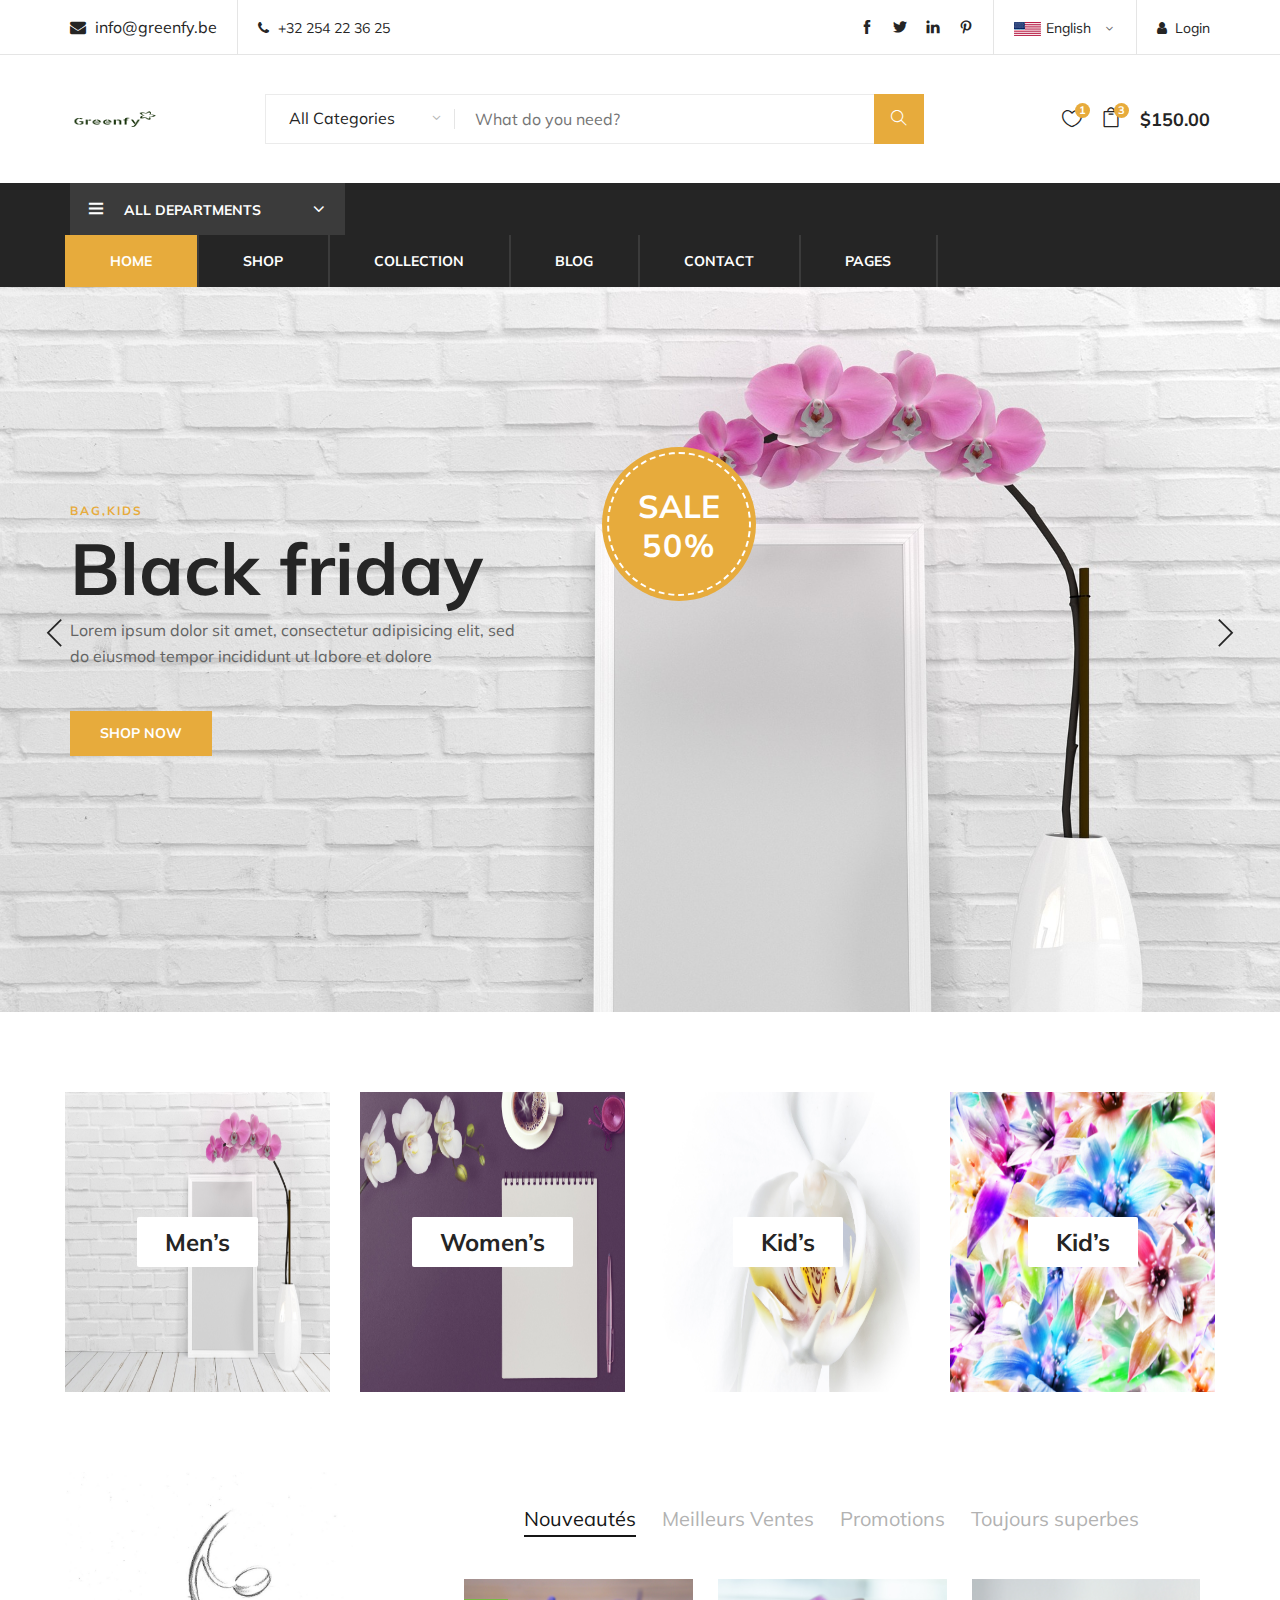
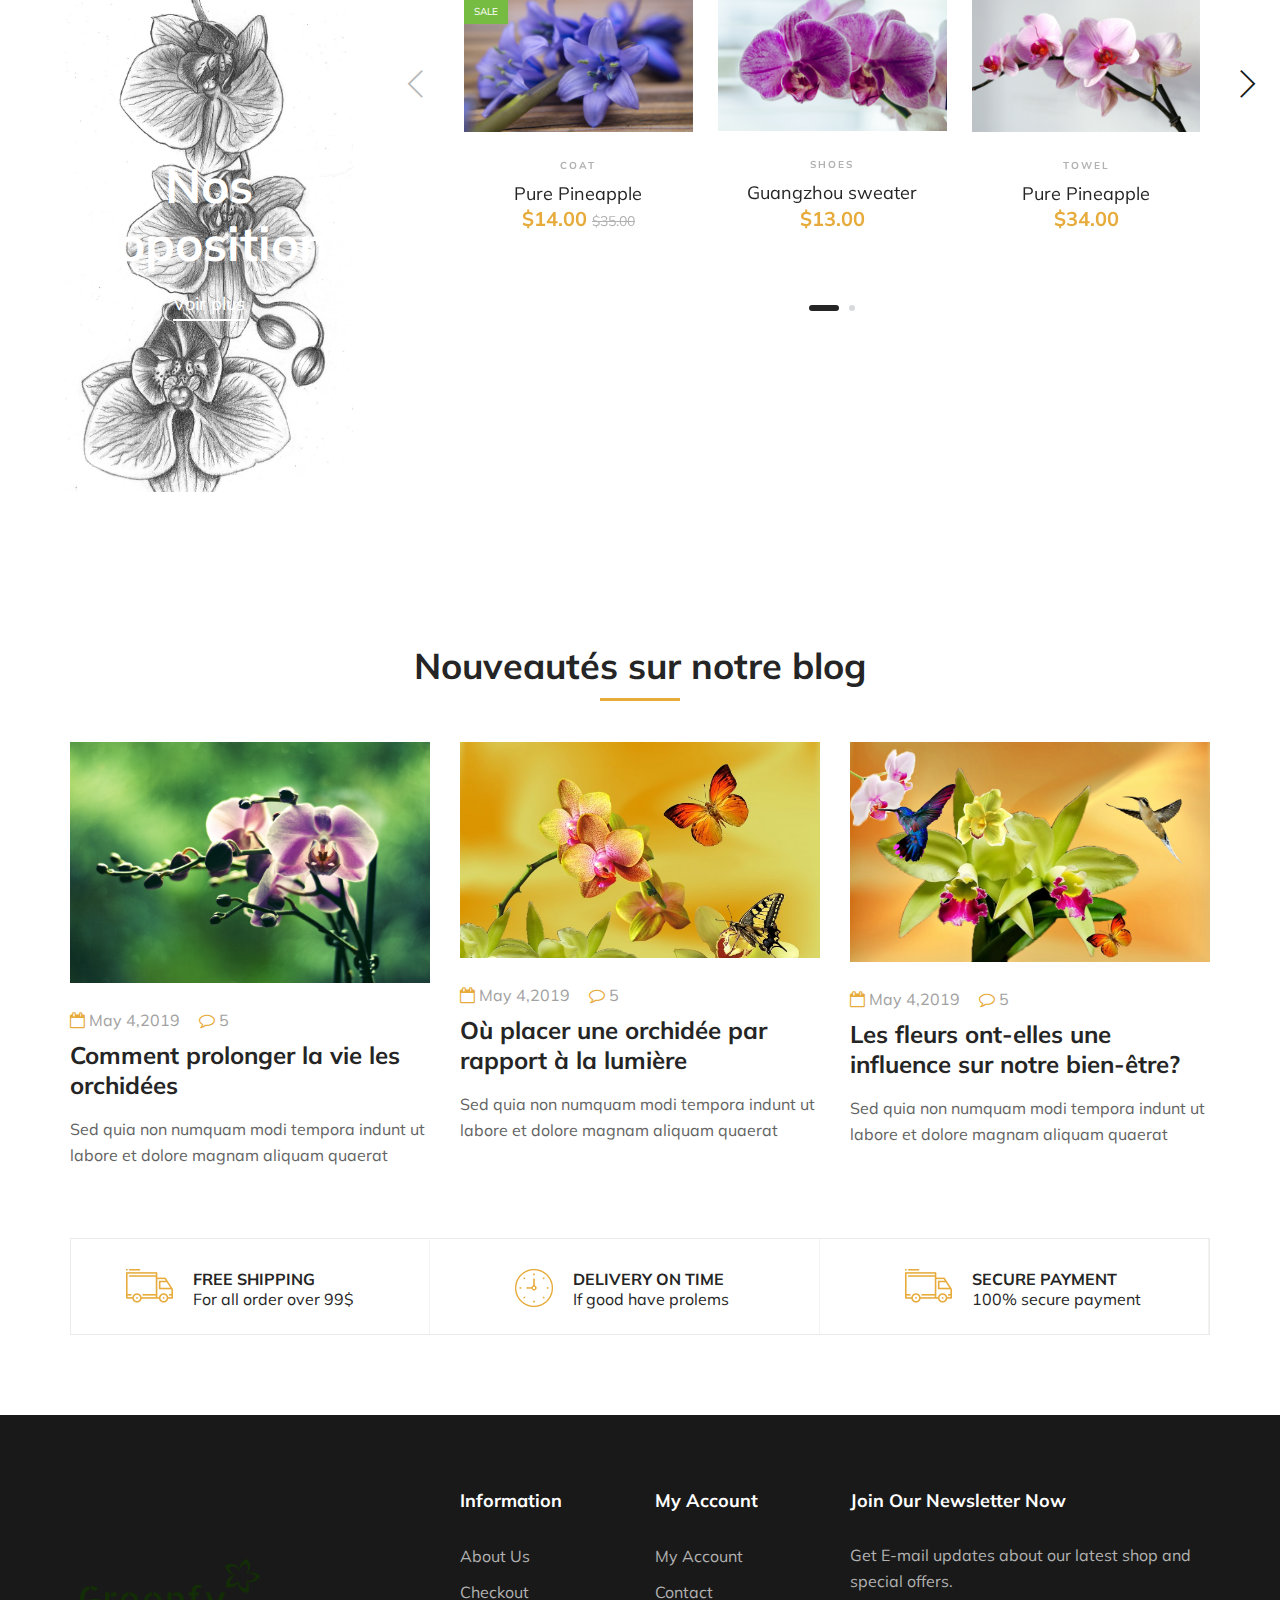
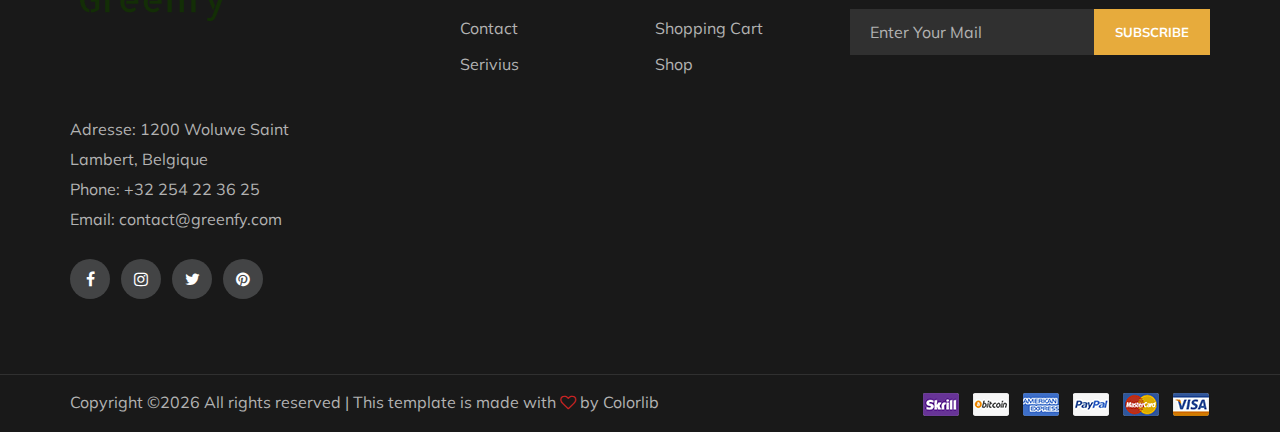
<file: GreenfyTemplate/index.html>
<!DOCTYPE html>
<html lang="fr">

<head>
    <meta charset="UTF-8">
    <meta name="description" content="Tes Orchidées toujours belles et florissantes dans ton cabinet">
    <meta name="keywords" content="Orchidée, florissant, fleur, soins fleur, bruxelles, wallonie, cabinet">
    <meta name="viewport" content="width=device-width, initial-scale=1.0">
    <meta http-equiv="X-UA-Compatible" content="ie=edge">
    <title>Greenfy orchidées dans ton cabinet</title>

    <!-- Google Font -->
    <link href="https://fonts.googleapis.com/css?family=Muli:300,400,500,600,700,800,900&display=swap" rel="stylesheet">

    <!-- Css Styles -->
    <link rel="stylesheet" href="css/bootstrap.min.css" type="text/css">
    <link rel="stylesheet" href="css/font-awesome.min.css" type="text/css">
    <link rel="stylesheet" href="css/themify-icons.css" type="text/css">
    <link rel="stylesheet" href="css/elegant-icons.css" type="text/css">
    <link rel="stylesheet" href="css/owl.carousel.min.css" type="text/css">
    <link rel="stylesheet" href="css/nice-select.css" type="text/css">
    <link rel="stylesheet" href="css/jquery-ui.min.css" type="text/css">
    <link rel="stylesheet" href="css/slicknav.min.css" type="text/css">
    <link rel="stylesheet" href="css/style.css" type="text/css">
</head>

<body>
    <!-- Page Preloder -->
    <div id="preloder">
        <div class="loader"></div>
    </div>

    <!-- Header Section Begin -->
    <header class="header-section">
        <div class="header-top">
            <div class="container">
                <div class="ht-left">
                    <div class="mail-service">
                        <i class=" fa fa-envelope"></i>
                        info@greenfy.be
                    </div>
                    <div class="phone-service">
                        <i class=" fa fa-phone"></i>
                        +32 254 22 36 25
                    </div>
                </div>
                <div class="ht-right">
                    <a href="login.html" class="login-panel"><i class="fa fa-user"></i>Login</a>
                    <div class="lan-selector">
                        <select class="language_drop" name="countries" id="countries" style="width:300px;">
                            <option value='yt' data-image="img/flag-1.jpg" data-imagecss="flag yt"
                                data-title="English">English</option>
                            <option value='yu' data-image="img/flag-2.png" data-imagecss="flag yu"
                                data-title="Francais">Français</option>
                        </select>
                    </div>
                    <div class="top-social">
                        <a href="#"><i class="ti-facebook"></i></a>
                        <a href="#"><i class="ti-twitter-alt"></i></a>
                        <a href="#"><i class="ti-linkedin"></i></a>
                        <a href="#"><i class="ti-pinterest"></i></a>
                    </div>
                </div>
            </div>
        </div>
        <div class="container">
            <div class="inner-header">
                <div class="row">
                    <div class="col-lg-2 col-md-2">
                        <div class="logo">
                            <a href="./index.html">
                                <img src="img/logo.png" alt="">
                            </a>
                        </div>
                    </div>
                    <div class="col-lg-7 col-md-7">
                        <div class="advanced-search">
                            <button type="button" class="category-btn">All Categories</button>
                            <div class="input-group">
                                <input type="text" placeholder="What do you need?">
                                <button type="button"><i class="ti-search"></i></button>
                            </div>
                        </div>
                    </div>
                    <div class="col-lg-3 text-right col-md-3">
                        <ul class="nav-right">
                            <li class="heart-icon">
                                <a href="#">
                                    <i class="icon_heart_alt"></i>
                                    <span>1</span>
                                </a>
                            </li>
                            <li class="cart-icon">
                                <a href="#">
                                    <i class="icon_bag_alt"></i>
                                    <span>3</span>
                                </a>
                                <div class="cart-hover">
                                    <div class="select-items">
                                        <table>
                                            <tbody>
                                                <tr>
                                                    <td class="si-pic"><img src="img/select-product-1.jpg" alt=""></td>
                                                    <td class="si-text">
                                                        <div class="product-selected">
                                                            <p>$60.00 x 1</p>
                                                            <h6>Kabino Bedside Table</h6>
                                                        </div>
                                                    </td>
                                                    <td class="si-close">
                                                        <i class="ti-close"></i>
                                                    </td>
                                                </tr>
                                                <tr>
                                                    <td class="si-pic"><img src="img/select-product-2.jpg" alt=""></td>
                                                    <td class="si-text">
                                                        <div class="product-selected">
                                                            <p>$60.00 x 1</p>
                                                            <h6>Kabino Bedside Table</h6>
                                                        </div>
                                                    </td>
                                                    <td class="si-close">
                                                        <i class="ti-close"></i>
                                                    </td>
                                                </tr>
                                            </tbody>
                                        </table>
                                    </div>
                                    <div class="select-total">
                                        <span>total:</span>
                                        <h5>$120.00</h5>
                                    </div>
                                    <div class="select-button">
                                        <a href="#" class="primary-btn view-card">VIEW CARD</a>
                                        <a href="#" class="primary-btn checkout-btn">CHECK OUT</a>
                                    </div>
                                </div>
                            </li>
                            <li class="cart-price">$150.00</li>
                        </ul>
                    </div>
                </div>
            </div>
        </div>
        <div class="nav-item">
            <div class="container">
                <div class="nav-depart">
                    <div class="depart-btn">
                        <i class="ti-menu"></i>
                        <span>All departments</span>
                        <ul class="depart-hover">
                            <li class="active"><a href="#">Women’s Clothing</a></li>
                            <li><a href="#">Men’s Clothing</a></li>
                            <li><a href="#">Underwear</a></li>
                            <li><a href="#">Kid's Clothing</a></li>
                            <li><a href="#">Brand Fashion</a></li>
                            <li><a href="#">Accessories/Shoes</a></li>
                            <li><a href="#">Luxury Brands</a></li>
                            <li><a href="#">Brand Outdoor Apparel</a></li>
                        </ul>
                    </div>
                </div>
                <nav class="nav-menu mobile-menu">
                    <ul>
                        <li class="active"><a href="./index.html">Home</a></li>
                        <li><a href="./shop.html">Shop</a></li>
                        <li><a href="#">Collection</a>
                            <ul class="dropdown">
                                <li><a href="#">Men's</a></li>
                                <li><a href="#">Women's</a></li>
                                <li><a href="#">Kid's</a></li>
                            </ul>
                        </li>
                        <li><a href="./blog.html">Blog</a></li>
                        <li><a href="./contact.html">Contact</a></li>
                        <li><a href="#">Pages</a>
                            <ul class="dropdown">
                                <li><a href="./blog-details.html">Blog Details</a></li>
                                <li><a href="./shopping-cart.html">Shopping Cart</a></li>
                                <li><a href="./check-out.html">Checkout</a></li>
                                <li><a href="./faq.html">Faq</a></li>
                                <li><a href="./register.html">Register</a></li>
                                <li><a href="./login.html">Login</a></li>
                            </ul>
                        </li>
                    </ul>
                </nav>
                <div id="mobile-menu-wrap"></div>
            </div>
        </div>
    </header>
    <!-- Header End -->

    <!-- Hero Section Begin -->
    <section class="hero-section">
        <div class="hero-items owl-carousel">
            <div class="single-hero-items set-bg" data-setbg="img/banner-1.jpg">
                <div class="container">
                    <div class="row">
                        <div class="col-lg-5">
                            <span>Bag,kids</span>
                            <h1>Black friday</h1>
                            <p>Lorem ipsum dolor sit amet, consectetur adipisicing elit, sed do eiusmod tempor
                                incididunt ut labore et dolore</p>
                            <a href="#" class="primary-btn">Shop Now</a>
                        </div>
                    </div>
                    <div class="off-card">
                        <h2>Sale <span>50%</span></h2>
                    </div>
                </div>
            </div>
            <div class="single-hero-items set-bg" data-setbg="img/banner-3.jpg">
                <div class="container">
                    <div class="row">
                        <div class="col-lg-5">
                            <span>Bag,kids</span>
                            <h1>Black friday</h1>
                            <p>Lorem ipsum dolor sit amet, consectetur adipisicing elit, sed do eiusmod tempor
                                incididunt ut labore et dolore</p>
                            <a href="#" class="primary-btn">Shop Now</a>
                        </div>
                    </div>
                    <div class="off-card">
                        <h2>Sale <span>50%</span></h2>
                    </div>
                </div>
            </div>
        </div>
    </section>
    <!-- Hero Section End -->

    <!-- Banner Section Begin -->
    <div class="banner-section spad">
        <div class="container-fluid">
            <div class="row">
                <div class="col-lg-3">
                    <div class="single-banner">
                        <img src="img/banner-1.jpg" alt="">
                        <div class="inner-text">
                            <h4>Men’s</h4>
                        </div>
                    </div>
                </div>
                <div class="col-lg-3">
                    <div class="single-banner">
                        <img src="img/banner-2.jpg" alt="">
                        <div class="inner-text">
                            <h4>Women’s</h4>
                        </div>
                    </div>
                </div>
                <div class="col-lg-3">
                    <div class="single-banner">
                        <img src="img/banner-3.jpg" alt="">
                        <div class="inner-text">
                            <h4>Kid’s</h4>
                        </div>
                    </div>
                </div>
                <div class="col-lg-3">
                    <div class="single-banner">
                        <img src="img/banner-4.jpg" alt="">
                        <div class="inner-text">
                            <h4>Kid’s</h4>
                        </div>
                    </div>
                </div>
            </div>
        </div>
    </div>
    <!-- Banner Section End -->

    <!-- Women Banner Section Begin -->
    <section class="women-banner spad">
        <div class="container-fluid">
            <div class="row">
                <div class="col-lg-3">
                    <div class="product-large set-bg" data-setbg="img/products/orchid-large.jpg">
                        <h2>Nos Propositions</h2>
                        <a href="#">Voir plus</a>
                    </div>
                </div>
                <div class="col-lg-8 offset-lg-1">
                    <div class="filter-control">
                        <ul>
                            <li class="active">Nouveautés</li>
                            <li>Meilleurs Ventes</li>
                            <li>Promotions</li>
                            <li>Toujours superbes</li>
                        </ul>
                    </div>
                    <div class="product-slider owl-carousel">
                        <div class="product-item">
                            <div class="pi-pic">
                                <img src="img/products/slide-1.jpg" alt="">
                                <div class="sale">Sale</div>
                                <div class="icon">
                                    <i class="icon_heart_alt"></i>
                                </div>
                                <ul>
                                    <li class="w-icon active"><a href="#"><i class="icon_bag_alt"></i></a></li>
                                    <li class="quick-view"><a href="#">+ Quick View</a></li>
                                    <li class="w-icon"><a href="#"><i class="fa fa-random"></i></a></li>
                                </ul>
                            </div>
                            <div class="pi-text">
                                <div class="catagory-name">Coat</div>
                                <a href="#">
                                    <h5>Pure Pineapple</h5>
                                </a>
                                <div class="product-price">
                                    $14.00
                                    <span>$35.00</span>
                                </div>
                            </div>
                        </div>
                        <div class="product-item">
                            <div class="pi-pic">
                                <img src="img/products/slide-2.jpg" alt="">
                                <div class="icon">
                                    <i class="icon_heart_alt"></i>
                                </div>
                                <ul>
                                    <li class="w-icon active"><a href="#"><i class="icon_bag_alt"></i></a></li>
                                    <li class="quick-view"><a href="#">+ Quick View</a></li>
                                    <li class="w-icon"><a href="#"><i class="fa fa-random"></i></a></li>
                                </ul>
                            </div>
                            <div class="pi-text">
                                <div class="catagory-name">Shoes</div>
                                <a href="#">
                                    <h5>Guangzhou sweater</h5>
                                </a>
                                <div class="product-price">
                                    $13.00
                                </div>
                            </div>
                        </div>
                        <div class="product-item">
                            <div class="pi-pic">
                                <img src="img/products/slide-3.jpg" alt="">
                                <div class="icon">
                                    <i class="icon_heart_alt"></i>
                                </div>
                                <ul>
                                    <li class="w-icon active"><a href="#"><i class="icon_bag_alt"></i></a></li>
                                    <li class="quick-view"><a href="#">+ Quick View</a></li>
                                    <li class="w-icon"><a href="#"><i class="fa fa-random"></i></a></li>
                                </ul>
                            </div>
                            <div class="pi-text">
                                <div class="catagory-name">Towel</div>
                                <a href="#">
                                    <h5>Pure Pineapple</h5>
                                </a>
                                <div class="product-price">
                                    $34.00
                                </div>
                            </div>
                        </div>
                        <div class="product-item">
                            <div class="pi-pic">
                                <img src="img/products/slide-4.jpg" alt="">
                                <div class="icon">
                                    <i class="icon_heart_alt"></i>
                                </div>
                                <ul>
                                    <li class="w-icon active"><a href="#"><i class="icon_bag_alt"></i></a></li>
                                    <li class="quick-view"><a href="#">+ Quick View</a></li>
                                    <li class="w-icon"><a href="#"><i class="fa fa-random"></i></a></li>
                                </ul>
                            </div>
                            <div class="pi-text">
                                <div class="catagory-name">Towel</div>
                                <a href="#">
                                    <h5>Converse Shoes</h5>
                                </a>
                                <div class="product-price">
                                    $34.00
                                </div>
                            </div>
                        </div>
                    </div>
                </div>
            </div>
        </div>
    </section>
    <!-- Women Banner Section End -->

    <!--Deal Of The Week Section Begin-->
    <!-- <section class="deal-of-week set-bg spad" data-setbg="img/time-bg.jpg">
        <div class="container">
            <div class="col-lg-6 text-center">
                <div class="section-title">
                    <h2>Deal Of The Week</h2>
                    <p>Lorem ipsum dolor sit amet, consectetur adipisicing elit, sed<br /> do ipsum dolor sit amet,
                        consectetur adipisicing elit </p>
                    <div class="product-price">
                        $35.00
                        <span>/ HanBag</span>
                    </div>
                </div>
                <div class="countdown-timer" id="countdown">
                    <div class="cd-item">
                        <span>56</span>
                        <p>Days</p>
                    </div>
                    <div class="cd-item">
                        <span>12</span>
                        <p>Hrs</p>
                    </div>
                    <div class="cd-item">
                        <span>40</span>
                        <p>Mins</p>
                    </div>
                    <div class="cd-item">
                        <span>52</span>
                        <p>Secs</p>
                    </div>
                </div>
                <a href="#" class="primary-btn">Shop Now</a>
            </div>
        </div>
    </section> -->
    <!-- Deal Of The Week Section End-->

   

    <!-- Latest Blog Section Begin -->
    <section class="latest-blog spad">
        <div class="container">
            <div class="row">
                <div class="col-lg-12">
                    <div class="section-title">
                        <h2>Nouveautés sur notre blog</h2>
                    </div>
                </div>
            </div>
            <div class="row">
                <div class="col-lg-4 col-md-6">
                    <div class="single-latest-blog">
                        <img src="img/latest-1.jpg" alt="">
                        <div class="latest-text">
                            <div class="tag-list">
                                <div class="tag-item">
                                    <i class="fa fa-calendar-o"></i>
                                    May 4,2019
                                </div>
                                <div class="tag-item">
                                    <i class="fa fa-comment-o"></i>
                                    5
                                </div>
                            </div>
                            <a href="#">
                                <h4>Comment prolonger la vie les orchidées</h4>
                            </a>
                            <p>Sed quia non numquam modi tempora indunt ut labore et dolore magnam aliquam quaerat </p>
                        </div>
                    </div>
                </div>
                <div class="col-lg-4 col-md-6">
                    <div class="single-latest-blog">
                        <img src="img/latest-2.jpg" alt="">
                        <div class="latest-text">
                            <div class="tag-list">
                                <div class="tag-item">
                                    <i class="fa fa-calendar-o"></i>
                                    May 4,2019
                                </div>
                                <div class="tag-item">
                                    <i class="fa fa-comment-o"></i>
                                    5
                                </div>
                            </div>
                            <a href="#">
                                <h4>Où placer une orchidée par rapport à la lumière</h4>
                            </a>
                            <p>Sed quia non numquam modi tempora indunt ut labore et dolore magnam aliquam quaerat </p>
                        </div>
                    </div>
                </div>
                <div class="col-lg-4 col-md-6">
                    <div class="single-latest-blog">
                        <img src="img/latest-3.jpg" alt="">
                        <div class="latest-text">
                            <div class="tag-list">
                                <div class="tag-item">
                                    <i class="fa fa-calendar-o"></i>
                                    May 4,2019
                                </div>
                                <div class="tag-item">
                                    <i class="fa fa-comment-o"></i>
                                    5
                                </div>
                            </div>
                            <a href="#">
                                <h4>Les fleurs ont-elles une influence sur notre bien-être?</h4>
                            </a>
                            <p>Sed quia non numquam modi tempora indunt ut labore et dolore magnam aliquam quaerat </p>
                        </div>
                    </div>
                </div>
            </div>
            <div class="benefit-items">
                <div class="row">
                    <div class="col-lg-4">
                        <div class="single-benefit">
                            <div class="sb-icon">
                                <img src="img/icon-1.png" alt="">
                            </div>
                            <div class="sb-text">
                                <h6>Free Shipping</h6>
                                <p>For all order over 99$</p>
                            </div>
                        </div>
                    </div>
                    <div class="col-lg-4">
                        <div class="single-benefit">
                            <div class="sb-icon">
                                <img src="img/icon-2.png" alt="">
                            </div>
                            <div class="sb-text">
                                <h6>Delivery On Time</h6>
                                <p>If good have prolems</p>
                            </div>
                        </div>
                    </div>
                    <div class="col-lg-4">
                        <div class="single-benefit">
                            <div class="sb-icon">
                                <img src="img/icon-1.png" alt="">
                            </div>
                            <div class="sb-text">
                                <h6>Secure Payment</h6>
                                <p>100% secure payment</p>
                            </div>
                        </div>
                    </div>
                </div>
            </div>
        </div>
    </section>
    <!-- Latest Blog Section End -->



    <!-- Footer Section Begin -->
    <footer class="footer-section">
        <div class="container">
            <div class="row">
                <div class="col-lg-3">
                    <div class="footer-left">
                        <div class="footer-logo">
                            <a href="index.html"><img src="img/logo.png" alt=""></a>
                        </div>
                        <ul>
                            <li>Adresse: 1200 Woluwe Saint Lambert, Belgique</li>
                            <li>Phone:  +32 254 22 36 25</li>
                            <li>Email: contact@greenfy.com</li>
                        </ul>
                        <div class="footer-social">
                            <a href="#"><i class="fa fa-facebook"></i></a>
                            <a href="#"><i class="fa fa-instagram"></i></a>
                            <a href="#"><i class="fa fa-twitter"></i></a>
                            <a href="#"><i class="fa fa-pinterest"></i></a>
                        </div>
                    </div>
                </div>
                <div class="col-lg-2 offset-lg-1">
                    <div class="footer-widget">
                        <h5>Information</h5>
                        <ul>
                            <li><a href="#">About Us</a></li>
                            <li><a href="#">Checkout</a></li>
                            <li><a href="#">Contact</a></li>
                            <li><a href="#">Serivius</a></li>
                        </ul>
                    </div>
                </div>
                <div class="col-lg-2">
                    <div class="footer-widget">
                        <h5>My Account</h5>
                        <ul>
                            <li><a href="#">My Account</a></li>
                            <li><a href="#">Contact</a></li>
                            <li><a href="#">Shopping Cart</a></li>
                            <li><a href="#">Shop</a></li>
                        </ul>
                    </div>
                </div>
                <div class="col-lg-4">
                    <div class="newslatter-item">
                        <h5>Join Our Newsletter Now</h5>
                        <p>Get E-mail updates about our latest shop and special offers.</p>
                        <form action="#" class="subscribe-form">
                            <input type="text" placeholder="Enter Your Mail">
                            <button type="button">Subscribe</button>
                        </form>
                    </div>
                </div>
            </div>
        </div>
        <div class="copyright-reserved">
            <div class="container">
                <div class="row">
                    <div class="col-lg-12">
                        <div class="copyright-text">
                            <!-- Link back to Colorlib can't be removed. Template is licensed under CC BY 3.0. -->
Copyright &copy;<script>document.write(new Date().getFullYear());</script> All rights reserved | This template is made with <i class="fa fa-heart-o" aria-hidden="true"></i> by <a href="https://colorlib.com" target="_blank">Colorlib</a>
<!-- Link back to Colorlib can't be removed. Template is licensed under CC BY 3.0. -->
                        </div>
                        <div class="payment-pic">
                            <img src="img/payment-method.png" alt="">
                        </div>
                    </div>
                </div>
            </div>
        </div>
    </footer>
    <!-- Footer Section End -->

    <!-- Js Plugins -->
    <script src="js/jquery-3.3.1.min.js"></script>
    <script src="js/bootstrap.min.js"></script>
    <script src="js/jquery-ui.min.js"></script>
    <script src="js/jquery.countdown.min.js"></script>
    <script src="js/jquery.nice-select.min.js"></script>
    <script src="js/jquery.zoom.min.js"></script>
    <script src="js/jquery.dd.min.js"></script>
    <script src="js/jquery.slicknav.js"></script>
    <script src="js/owl.carousel.min.js"></script>
    <script src="js/main.js"></script>
</body>

</html>
</file>
<file: GreenfyTemplate/css/themify-icons.css>
@font-face {
	font-family: 'themify';
	src:url('../fonts/themify.eot?-fvbane');
	src:url('../fonts/themify.eot?#iefix-fvbane') format('embedded-opentype'),
		url('../fonts/themify.woff?-fvbane') format('woff'),
		url('../fonts/themify.ttf?-fvbane') format('truetype'),
		url('../fonts/themify.svg?-fvbane#themify') format('svg');
	font-weight: normal;
	font-style: normal;
}

[class^="ti-"], [class*=" ti-"] {
	font-family: 'themify';
	speak: none;
	font-style: normal;
	font-weight: normal;
	font-variant: normal;
	text-transform: none;
	line-height: 1;

	/* Better Font Rendering =========== */
	-webkit-font-smoothing: antialiased;
	-moz-osx-font-smoothing: grayscale;
}

.ti-wand:before {
	content: "\e600";
}
.ti-volume:before {
	content: "\e601";
}
.ti-user:before {
	content: "\e602";
}
.ti-unlock:before {
	content: "\e603";
}
.ti-unlink:before {
	content: "\e604";
}
.ti-trash:before {
	content: "\e605";
}
.ti-thought:before {
	content: "\e606";
}
.ti-target:before {
	content: "\e607";
}
.ti-tag:before {
	content: "\e608";
}
.ti-tablet:before {
	content: "\e609";
}
.ti-star:before {
	content: "\e60a";
}
.ti-spray:before {
	content: "\e60b";
}
.ti-signal:before {
	content: "\e60c";
}
.ti-shopping-cart:before {
	content: "\e60d";
}
.ti-shopping-cart-full:before {
	content: "\e60e";
}
.ti-settings:before {
	content: "\e60f";
}
.ti-search:before {
	content: "\e610";
}
.ti-zoom-in:before {
	content: "\e611";
}
.ti-zoom-out:before {
	content: "\e612";
}
.ti-cut:before {
	content: "\e613";
}
.ti-ruler:before {
	content: "\e614";
}
.ti-ruler-pencil:before {
	content: "\e615";
}
.ti-ruler-alt:before {
	content: "\e616";
}
.ti-bookmark:before {
	content: "\e617";
}
.ti-bookmark-alt:before {
	content: "\e618";
}
.ti-reload:before {
	content: "\e619";
}
.ti-plus:before {
	content: "\e61a";
}
.ti-pin:before {
	content: "\e61b";
}
.ti-pencil:before {
	content: "\e61c";
}
.ti-pencil-alt:before {
	content: "\e61d";
}
.ti-paint-roller:before {
	content: "\e61e";
}
.ti-paint-bucket:before {
	content: "\e61f";
}
.ti-na:before {
	content: "\e620";
}
.ti-mobile:before {
	content: "\e621";
}
.ti-minus:before {
	content: "\e622";
}
.ti-medall:before {
	content: "\e623";
}
.ti-medall-alt:before {
	content: "\e624";
}
.ti-marker:before {
	content: "\e625";
}
.ti-marker-alt:before {
	content: "\e626";
}
.ti-arrow-up:before {
	content: "\e627";
}
.ti-arrow-right:before {
	content: "\e628";
}
.ti-arrow-left:before {
	content: "\e629";
}
.ti-arrow-down:before {
	content: "\e62a";
}
.ti-lock:before {
	content: "\e62b";
}
.ti-location-arrow:before {
	content: "\e62c";
}
.ti-link:before {
	content: "\e62d";
}
.ti-layout:before {
	content: "\e62e";
}
.ti-layers:before {
	content: "\e62f";
}
.ti-layers-alt:before {
	content: "\e630";
}
.ti-key:before {
	content: "\e631";
}
.ti-import:before {
	content: "\e632";
}
.ti-image:before {
	content: "\e633";
}
.ti-heart:before {
	content: "\e634";
}
.ti-heart-broken:before {
	content: "\e635";
}
.ti-hand-stop:before {
	content: "\e636";
}
.ti-hand-open:before {
	content: "\e637";
}
.ti-hand-drag:before {
	content: "\e638";
}
.ti-folder:before {
	content: "\e639";
}
.ti-flag:before {
	content: "\e63a";
}
.ti-flag-alt:before {
	content: "\e63b";
}
.ti-flag-alt-2:before {
	content: "\e63c";
}
.ti-eye:before {
	content: "\e63d";
}
.ti-export:before {
	content: "\e63e";
}
.ti-exchange-vertical:before {
	content: "\e63f";
}
.ti-desktop:before {
	content: "\e640";
}
.ti-cup:before {
	content: "\e641";
}
.ti-crown:before {
	content: "\e642";
}
.ti-comments:before {
	content: "\e643";
}
.ti-comment:before {
	content: "\e644";
}
.ti-comment-alt:before {
	content: "\e645";
}
.ti-close:before {
	content: "\e646";
}
.ti-clip:before {
	content: "\e647";
}
.ti-angle-up:before {
	content: "\e648";
}
.ti-angle-right:before {
	content: "\e649";
}
.ti-angle-left:before {
	content: "\e64a";
}
.ti-angle-down:before {
	content: "\e64b";
}
.ti-check:before {
	content: "\e64c";
}
.ti-check-box:before {
	content: "\e64d";
}
.ti-camera:before {
	content: "\e64e";
}
.ti-announcement:before {
	content: "\e64f";
}
.ti-brush:before {
	content: "\e650";
}
.ti-briefcase:before {
	content: "\e651";
}
.ti-bolt:before {
	content: "\e652";
}
.ti-bolt-alt:before {
	content: "\e653";
}
.ti-blackboard:before {
	content: "\e654";
}
.ti-bag:before {
	content: "\e655";
}
.ti-move:before {
	content: "\e656";
}
.ti-arrows-vertical:before {
	content: "\e657";
}
.ti-arrows-horizontal:before {
	content: "\e658";
}
.ti-fullscreen:before {
	content: "\e659";
}
.ti-arrow-top-right:before {
	content: "\e65a";
}
.ti-arrow-top-left:before {
	content: "\e65b";
}
.ti-arrow-circle-up:before {
	content: "\e65c";
}
.ti-arrow-circle-right:before {
	content: "\e65d";
}
.ti-arrow-circle-left:before {
	content: "\e65e";
}
.ti-arrow-circle-down:before {
	content: "\e65f";
}
.ti-angle-double-up:before {
	content: "\e660";
}
.ti-angle-double-right:before {
	content: "\e661";
}
.ti-angle-double-left:before {
	content: "\e662";
}
.ti-angle-double-down:before {
	content: "\e663";
}
.ti-zip:before {
	content: "\e664";
}
.ti-world:before {
	content: "\e665";
}
.ti-wheelchair:before {
	content: "\e666";
}
.ti-view-list:before {
	content: "\e667";
}
.ti-view-list-alt:before {
	content: "\e668";
}
.ti-view-grid:before {
	content: "\e669";
}
.ti-uppercase:before {
	content: "\e66a";
}
.ti-upload:before {
	content: "\e66b";
}
.ti-underline:before {
	content: "\e66c";
}
.ti-truck:before {
	content: "\e66d";
}
.ti-timer:before {
	content: "\e66e";
}
.ti-ticket:before {
	content: "\e66f";
}
.ti-thumb-up:before {
	content: "\e670";
}
.ti-thumb-down:before {
	content: "\e671";
}
.ti-text:before {
	content: "\e672";
}
.ti-stats-up:before {
	content: "\e673";
}
.ti-stats-down:before {
	content: "\e674";
}
.ti-split-v:before {
	content: "\e675";
}
.ti-split-h:before {
	content: "\e676";
}
.ti-smallcap:before {
	content: "\e677";
}
.ti-shine:before {
	content: "\e678";
}
.ti-shift-right:before {
	content: "\e679";
}
.ti-shift-left:before {
	content: "\e67a";
}
.ti-shield:before {
	content: "\e67b";
}
.ti-notepad:before {
	content: "\e67c";
}
.ti-server:before {
	content: "\e67d";
}
.ti-quote-right:before {
	content: "\e67e";
}
.ti-quote-left:before {
	content: "\e67f";
}
.ti-pulse:before {
	content: "\e680";
}
.ti-printer:before {
	content: "\e681";
}
.ti-power-off:before {
	content: "\e682";
}
.ti-plug:before {
	content: "\e683";
}
.ti-pie-chart:before {
	content: "\e684";
}
.ti-paragraph:before {
	content: "\e685";
}
.ti-panel:before {
	content: "\e686";
}
.ti-package:before {
	content: "\e687";
}
.ti-music:before {
	content: "\e688";
}
.ti-music-alt:before {
	content: "\e689";
}
.ti-mouse:before {
	content: "\e68a";
}
.ti-mouse-alt:before {
	content: "\e68b";
}
.ti-money:before {
	content: "\e68c";
}
.ti-microphone:before {
	content: "\e68d";
}
.ti-menu:before {
	content: "\e68e";
}
.ti-menu-alt:before {
	content: "\e68f";
}
.ti-map:before {
	content: "\e690";
}
.ti-map-alt:before {
	content: "\e691";
}
.ti-loop:before {
	content: "\e692";
}
.ti-location-pin:before {
	content: "\e693";
}
.ti-list:before {
	content: "\e694";
}
.ti-light-bulb:before {
	content: "\e695";
}
.ti-Italic:before {
	content: "\e696";
}
.ti-info:before {
	content: "\e697";
}
.ti-infinite:before {
	content: "\e698";
}
.ti-id-badge:before {
	content: "\e699";
}
.ti-hummer:before {
	content: "\e69a";
}
.ti-home:before {
	content: "\e69b";
}
.ti-help:before {
	content: "\e69c";
}
.ti-headphone:before {
	content: "\e69d";
}
.ti-harddrives:before {
	content: "\e69e";
}
.ti-harddrive:before {
	content: "\e69f";
}
.ti-gift:before {
	content: "\e6a0";
}
.ti-game:before {
	content: "\e6a1";
}
.ti-filter:before {
	content: "\e6a2";
}
.ti-files:before {
	content: "\e6a3";
}
.ti-file:before {
	content: "\e6a4";
}
.ti-eraser:before {
	content: "\e6a5";
}
.ti-envelope:before {
	content: "\e6a6";
}
.ti-download:before {
	content: "\e6a7";
}
.ti-direction:before {
	content: "\e6a8";
}
.ti-direction-alt:before {
	content: "\e6a9";
}
.ti-dashboard:before {
	content: "\e6aa";
}
.ti-control-stop:before {
	content: "\e6ab";
}
.ti-control-shuffle:before {
	content: "\e6ac";
}
.ti-control-play:before {
	content: "\e6ad";
}
.ti-control-pause:before {
	content: "\e6ae";
}
.ti-control-forward:before {
	content: "\e6af";
}
.ti-control-backward:before {
	content: "\e6b0";
}
.ti-cloud:before {
	content: "\e6b1";
}
.ti-cloud-up:before {
	content: "\e6b2";
}
.ti-cloud-down:before {
	content: "\e6b3";
}
.ti-clipboard:before {
	content: "\e6b4";
}
.ti-car:before {
	content: "\e6b5";
}
.ti-calendar:before {
	content: "\e6b6";
}
.ti-book:before {
	content: "\e6b7";
}
.ti-bell:before {
	content: "\e6b8";
}
.ti-basketball:before {
	content: "\e6b9";
}
.ti-bar-chart:before {
	content: "\e6ba";
}
.ti-bar-chart-alt:before {
	content: "\e6bb";
}
.ti-back-right:before {
	content: "\e6bc";
}
.ti-back-left:before {
	content: "\e6bd";
}
.ti-arrows-corner:before {
	content: "\e6be";
}
.ti-archive:before {
	content: "\e6bf";
}
.ti-anchor:before {
	content: "\e6c0";
}
.ti-align-right:before {
	content: "\e6c1";
}
.ti-align-left:before {
	content: "\e6c2";
}
.ti-align-justify:before {
	content: "\e6c3";
}
.ti-align-center:before {
	content: "\e6c4";
}
.ti-alert:before {
	content: "\e6c5";
}
.ti-alarm-clock:before {
	content: "\e6c6";
}
.ti-agenda:before {
	content: "\e6c7";
}
.ti-write:before {
	content: "\e6c8";
}
.ti-window:before {
	content: "\e6c9";
}
.ti-widgetized:before {
	content: "\e6ca";
}
.ti-widget:before {
	content: "\e6cb";
}
.ti-widget-alt:before {
	content: "\e6cc";
}
.ti-wallet:before {
	content: "\e6cd";
}
.ti-video-clapper:before {
	content: "\e6ce";
}
.ti-video-camera:before {
	content: "\e6cf";
}
.ti-vector:before {
	content: "\e6d0";
}
.ti-themify-logo:before {
	content: "\e6d1";
}
.ti-themify-favicon:before {
	content: "\e6d2";
}
.ti-themify-favicon-alt:before {
	content: "\e6d3";
}
.ti-support:before {
	content: "\e6d4";
}
.ti-stamp:before {
	content: "\e6d5";
}
.ti-split-v-alt:before {
	content: "\e6d6";
}
.ti-slice:before {
	content: "\e6d7";
}
.ti-shortcode:before {
	content: "\e6d8";
}
.ti-shift-right-alt:before {
	content: "\e6d9";
}
.ti-shift-left-alt:before {
	content: "\e6da";
}
.ti-ruler-alt-2:before {
	content: "\e6db";
}
.ti-receipt:before {
	content: "\e6dc";
}
.ti-pin2:before {
	content: "\e6dd";
}
.ti-pin-alt:before {
	content: "\e6de";
}
.ti-pencil-alt2:before {
	content: "\e6df";
}
.ti-palette:before {
	content: "\e6e0";
}
.ti-more:before {
	content: "\e6e1";
}
.ti-more-alt:before {
	content: "\e6e2";
}
.ti-microphone-alt:before {
	content: "\e6e3";
}
.ti-magnet:before {
	content: "\e6e4";
}
.ti-line-double:before {
	content: "\e6e5";
}
.ti-line-dotted:before {
	content: "\e6e6";
}
.ti-line-dashed:before {
	content: "\e6e7";
}
.ti-layout-width-full:before {
	content: "\e6e8";
}
.ti-layout-width-default:before {
	content: "\e6e9";
}
.ti-layout-width-default-alt:before {
	content: "\e6ea";
}
.ti-layout-tab:before {
	content: "\e6eb";
}
.ti-layout-tab-window:before {
	content: "\e6ec";
}
.ti-layout-tab-v:before {
	content: "\e6ed";
}
.ti-layout-tab-min:before {
	content: "\e6ee";
}
.ti-layout-slider:before {
	content: "\e6ef";
}
.ti-layout-slider-alt:before {
	content: "\e6f0";
}
.ti-layout-sidebar-right:before {
	content: "\e6f1";
}
.ti-layout-sidebar-none:before {
	content: "\e6f2";
}
.ti-layout-sidebar-left:before {
	content: "\e6f3";
}
.ti-layout-placeholder:before {
	content: "\e6f4";
}
.ti-layout-menu:before {
	content: "\e6f5";
}
.ti-layout-menu-v:before {
	content: "\e6f6";
}
.ti-layout-menu-separated:before {
	content: "\e6f7";
}
.ti-layout-menu-full:before {
	content: "\e6f8";
}
.ti-layout-media-right-alt:before {
	content: "\e6f9";
}
.ti-layout-media-right:before {
	content: "\e6fa";
}
.ti-layout-media-overlay:before {
	content: "\e6fb";
}
.ti-layout-media-overlay-alt:before {
	content: "\e6fc";
}
.ti-layout-media-overlay-alt-2:before {
	content: "\e6fd";
}
.ti-layout-media-left-alt:before {
	content: "\e6fe";
}
.ti-layout-media-left:before {
	content: "\e6ff";
}
.ti-layout-media-center-alt:before {
	content: "\e700";
}
.ti-layout-media-center:before {
	content: "\e701";
}
.ti-layout-list-thumb:before {
	content: "\e702";
}
.ti-layout-list-thumb-alt:before {
	content: "\e703";
}
.ti-layout-list-post:before {
	content: "\e704";
}
.ti-layout-list-large-image:before {
	content: "\e705";
}
.ti-layout-line-solid:before {
	content: "\e706";
}
.ti-layout-grid4:before {
	content: "\e707";
}
.ti-layout-grid3:before {
	content: "\e708";
}
.ti-layout-grid2:before {
	content: "\e709";
}
.ti-layout-grid2-thumb:before {
	content: "\e70a";
}
.ti-layout-cta-right:before {
	content: "\e70b";
}
.ti-layout-cta-left:before {
	content: "\e70c";
}
.ti-layout-cta-center:before {
	content: "\e70d";
}
.ti-layout-cta-btn-right:before {
	content: "\e70e";
}
.ti-layout-cta-btn-left:before {
	content: "\e70f";
}
.ti-layout-column4:before {
	content: "\e710";
}
.ti-layout-column3:before {
	content: "\e711";
}
.ti-layout-column2:before {
	content: "\e712";
}
.ti-layout-accordion-separated:before {
	content: "\e713";
}
.ti-layout-accordion-merged:before {
	content: "\e714";
}
.ti-layout-accordion-list:before {
	content: "\e715";
}
.ti-ink-pen:before {
	content: "\e716";
}
.ti-info-alt:before {
	content: "\e717";
}
.ti-help-alt:before {
	content: "\e718";
}
.ti-headphone-alt:before {
	content: "\e719";
}
.ti-hand-point-up:before {
	content: "\e71a";
}
.ti-hand-point-right:before {
	content: "\e71b";
}
.ti-hand-point-left:before {
	content: "\e71c";
}
.ti-hand-point-down:before {
	content: "\e71d";
}
.ti-gallery:before {
	content: "\e71e";
}
.ti-face-smile:before {
	content: "\e71f";
}
.ti-face-sad:before {
	content: "\e720";
}
.ti-credit-card:before {
	content: "\e721";
}
.ti-control-skip-forward:before {
	content: "\e722";
}
.ti-control-skip-backward:before {
	content: "\e723";
}
.ti-control-record:before {
	content: "\e724";
}
.ti-control-eject:before {
	content: "\e725";
}
.ti-comments-smiley:before {
	content: "\e726";
}
.ti-brush-alt:before {
	content: "\e727";
}
.ti-youtube:before {
	content: "\e728";
}
.ti-vimeo:before {
	content: "\e729";
}
.ti-twitter:before {
	content: "\e72a";
}
.ti-time:before {
	content: "\e72b";
}
.ti-tumblr:before {
	content: "\e72c";
}
.ti-skype:before {
	content: "\e72d";
}
.ti-share:before {
	content: "\e72e";
}
.ti-share-alt:before {
	content: "\e72f";
}
.ti-rocket:before {
	content: "\e730";
}
.ti-pinterest:before {
	content: "\e731";
}
.ti-new-window:before {
	content: "\e732";
}
.ti-microsoft:before {
	content: "\e733";
}
.ti-list-ol:before {
	content: "\e734";
}
.ti-linkedin:before {
	content: "\e735";
}
.ti-layout-sidebar-2:before {
	content: "\e736";
}
.ti-layout-grid4-alt:before {
	content: "\e737";
}
.ti-layout-grid3-alt:before {
	content: "\e738";
}
.ti-layout-grid2-alt:before {
	content: "\e739";
}
.ti-layout-column4-alt:before {
	content: "\e73a";
}
.ti-layout-column3-alt:before {
	content: "\e73b";
}
.ti-layout-column2-alt:before {
	content: "\e73c";
}
.ti-instagram:before {
	content: "\e73d";
}
.ti-google:before {
	content: "\e73e";
}
.ti-github:before {
	content: "\e73f";
}
.ti-flickr:before {
	content: "\e740";
}
.ti-facebook:before {
	content: "\e741";
}
.ti-dropbox:before {
	content: "\e742";
}
.ti-dribbble:before {
	content: "\e743";
}
.ti-apple:before {
	content: "\e744";
}
.ti-android:before {
	content: "\e745";
}
.ti-save:before {
	content: "\e746";
}
.ti-save-alt:before {
	content: "\e747";
}
.ti-yahoo:before {
	content: "\e748";
}
.ti-wordpress:before {
	content: "\e749";
}
.ti-vimeo-alt:before {
	content: "\e74a";
}
.ti-twitter-alt:before {
	content: "\e74b";
}
.ti-tumblr-alt:before {
	content: "\e74c";
}
.ti-trello:before {
	content: "\e74d";
}
.ti-stack-overflow:before {
	content: "\e74e";
}
.ti-soundcloud:before {
	content: "\e74f";
}
.ti-sharethis:before {
	content: "\e750";
}
.ti-sharethis-alt:before {
	content: "\e751";
}
.ti-reddit:before {
	content: "\e752";
}
.ti-pinterest-alt:before {
	content: "\e753";
}
.ti-microsoft-alt:before {
	content: "\e754";
}
.ti-linux:before {
	content: "\e755";
}
.ti-jsfiddle:before {
	content: "\e756";
}
.ti-joomla:before {
	content: "\e757";
}
.ti-html5:before {
	content: "\e758";
}
.ti-flickr-alt:before {
	content: "\e759";
}
.ti-email:before {
	content: "\e75a";
}
.ti-drupal:before {
	content: "\e75b";
}
.ti-dropbox-alt:before {
	content: "\e75c";
}
.ti-css3:before {
	content: "\e75d";
}
.ti-rss:before {
	content: "\e75e";
}
.ti-rss-alt:before {
	content: "\e75f";
}
</file>
<file: GreenfyTemplate/css/elegant-icons.css>
@font-face {
	font-family: 'ElegantIcons';
	src:url('../fonts/ElegantIcons.eot');
	src:url('../fonts/ElegantIcons.eot?#iefix') format('embedded-opentype'),
		url('../fonts/ElegantIcons.woff') format('woff'),
		url('../fonts/ElegantIcons.ttf') format('truetype'),
		url('../fonts/ElegantIcons.svg#ElegantIcons') format('svg');
	font-weight: normal;
	font-style: normal;
}

/* Use the following CSS code if you want to use data attributes for inserting your icons */
[data-icon]:before {
	font-family: 'ElegantIcons';
	content: attr(data-icon);
	speak: none;
	font-weight: normal;
	font-variant: normal;
	text-transform: none;
	line-height: 1;
	-webkit-font-smoothing: antialiased;
	-moz-osx-font-smoothing: grayscale;
}

/* Use the following CSS code if you want to have a class per icon */
/*
Instead of a list of all class selectors,
you can use the generic selector below, but it's slower:
[class*="your-class-prefix"] {
*/
.arrow_up, .arrow_down, .arrow_left, .arrow_right, .arrow_left-up, .arrow_right-up, .arrow_right-down, .arrow_left-down, .arrow-up-down, .arrow_up-down_alt, .arrow_left-right_alt, .arrow_left-right, .arrow_expand_alt2, .arrow_expand_alt, .arrow_condense, .arrow_expand, .arrow_move, .arrow_carrot-up, .arrow_carrot-down, .arrow_carrot-left, .arrow_carrot-right, .arrow_carrot-2up, .arrow_carrot-2down, .arrow_carrot-2left, .arrow_carrot-2right, .arrow_carrot-up_alt2, .arrow_carrot-down_alt2, .arrow_carrot-left_alt2, .arrow_carrot-right_alt2, .arrow_carrot-2up_alt2, .arrow_carrot-2down_alt2, .arrow_carrot-2left_alt2, .arrow_carrot-2right_alt2, .arrow_triangle-up, .arrow_triangle-down, .arrow_triangle-left, .arrow_triangle-right, .arrow_triangle-up_alt2, .arrow_triangle-down_alt2, .arrow_triangle-left_alt2, .arrow_triangle-right_alt2, .arrow_back, .icon_minus-06, .icon_plus, .icon_close, .icon_check, .icon_minus_alt2, .icon_plus_alt2, .icon_close_alt2, .icon_check_alt2, .icon_zoom-out_alt, .icon_zoom-in_alt, .icon_search, .icon_box-empty, .icon_box-selected, .icon_minus-box, .icon_plus-box, .icon_box-checked, .icon_circle-empty, .icon_circle-slelected, .icon_stop_alt2, .icon_stop, .icon_pause_alt2, .icon_pause, .icon_menu, .icon_menu-square_alt2, .icon_menu-circle_alt2, .icon_ul, .icon_ol, .icon_adjust-horiz, .icon_adjust-vert, .icon_document_alt, .icon_documents_alt, .icon_pencil, .icon_pencil-edit_alt, .icon_pencil-edit, .icon_folder-alt, .icon_folder-open_alt, .icon_folder-add_alt, .icon_info_alt, .icon_error-oct_alt, .icon_error-circle_alt, .icon_error-triangle_alt, .icon_question_alt2, .icon_question, .icon_comment_alt, .icon_chat_alt, .icon_vol-mute_alt, .icon_volume-low_alt, .icon_volume-high_alt, .icon_quotations, .icon_quotations_alt2, .icon_clock_alt, .icon_lock_alt, .icon_lock-open_alt, .icon_key_alt, .icon_cloud_alt, .icon_cloud-upload_alt, .icon_cloud-download_alt, .icon_image, .icon_images, .icon_lightbulb_alt, .icon_gift_alt, .icon_house_alt, .icon_genius, .icon_mobile, .icon_tablet, .icon_laptop, .icon_desktop, .icon_camera_alt, .icon_mail_alt, .icon_cone_alt, .icon_ribbon_alt, .icon_bag_alt, .icon_creditcard, .icon_cart_alt, .icon_paperclip, .icon_tag_alt, .icon_tags_alt, .icon_trash_alt, .icon_cursor_alt, .icon_mic_alt, .icon_compass_alt, .icon_pin_alt, .icon_pushpin_alt, .icon_map_alt, .icon_drawer_alt, .icon_toolbox_alt, .icon_book_alt, .icon_calendar, .icon_film, .icon_table, .icon_contacts_alt, .icon_headphones, .icon_lifesaver, .icon_piechart, .icon_refresh, .icon_link_alt, .icon_link, .icon_loading, .icon_blocked, .icon_archive_alt, .icon_heart_alt, .icon_star_alt, .icon_star-half_alt, .icon_star, .icon_star-half, .icon_tools, .icon_tool, .icon_cog, .icon_cogs, .arrow_up_alt, .arrow_down_alt, .arrow_left_alt, .arrow_right_alt, .arrow_left-up_alt, .arrow_right-up_alt, .arrow_right-down_alt, .arrow_left-down_alt, .arrow_condense_alt, .arrow_expand_alt3, .arrow_carrot_up_alt, .arrow_carrot-down_alt, .arrow_carrot-left_alt, .arrow_carrot-right_alt, .arrow_carrot-2up_alt, .arrow_carrot-2dwnn_alt, .arrow_carrot-2left_alt, .arrow_carrot-2right_alt, .arrow_triangle-up_alt, .arrow_triangle-down_alt, .arrow_triangle-left_alt, .arrow_triangle-right_alt, .icon_minus_alt, .icon_plus_alt, .icon_close_alt, .icon_check_alt, .icon_zoom-out, .icon_zoom-in, .icon_stop_alt, .icon_menu-square_alt, .icon_menu-circle_alt, .icon_document, .icon_documents, .icon_pencil_alt, .icon_folder, .icon_folder-open, .icon_folder-add, .icon_folder_upload, .icon_folder_download, .icon_info, .icon_error-circle, .icon_error-oct, .icon_error-triangle, .icon_question_alt, .icon_comment, .icon_chat, .icon_vol-mute, .icon_volume-low, .icon_volume-high, .icon_quotations_alt, .icon_clock, .icon_lock, .icon_lock-open, .icon_key, .icon_cloud, .icon_cloud-upload, .icon_cloud-download, .icon_lightbulb, .icon_gift, .icon_house, .icon_camera, .icon_mail, .icon_cone, .icon_ribbon, .icon_bag, .icon_cart, .icon_tag, .icon_tags, .icon_trash, .icon_cursor, .icon_mic, .icon_compass, .icon_pin, .icon_pushpin, .icon_map, .icon_drawer, .icon_toolbox, .icon_book, .icon_contacts, .icon_archive, .icon_heart, .icon_profile, .icon_group, .icon_grid-2x2, .icon_grid-3x3, .icon_music, .icon_pause_alt, .icon_phone, .icon_upload, .icon_download, .social_facebook, .social_twitter, .social_pinterest, .social_googleplus, .social_tumblr, .social_tumbleupon, .social_wordpress, .social_instagram, .social_dribbble, .social_vimeo, .social_linkedin, .social_rss, .social_deviantart, .social_share, .social_myspace, .social_skype, .social_youtube, .social_picassa, .social_googledrive, .social_flickr, .social_blogger, .social_spotify, .social_delicious, .social_facebook_circle, .social_twitter_circle, .social_pinterest_circle, .social_googleplus_circle, .social_tumblr_circle, .social_stumbleupon_circle, .social_wordpress_circle, .social_instagram_circle, .social_dribbble_circle, .social_vimeo_circle, .social_linkedin_circle, .social_rss_circle, .social_deviantart_circle, .social_share_circle, .social_myspace_circle, .social_skype_circle, .social_youtube_circle, .social_picassa_circle, .social_googledrive_alt2, .social_flickr_circle, .social_blogger_circle, .social_spotify_circle, .social_delicious_circle, .social_facebook_square, .social_twitter_square, .social_pinterest_square, .social_googleplus_square, .social_tumblr_square, .social_stumbleupon_square, .social_wordpress_square, .social_instagram_square, .social_dribbble_square, .social_vimeo_square, .social_linkedin_square, .social_rss_square, .social_deviantart_square, .social_share_square, .social_myspace_square, .social_skype_square, .social_youtube_square, .social_picassa_square, .social_googledrive_square, .social_flickr_square, .social_blogger_square, .social_spotify_square, .social_delicious_square, .icon_printer, .icon_calulator, .icon_building, .icon_floppy, .icon_drive, .icon_search-2, .icon_id, .icon_id-2, .icon_puzzle, .icon_like, .icon_dislike, .icon_mug, .icon_currency, .icon_wallet, .icon_pens, .icon_easel, .icon_flowchart, .icon_datareport, .icon_briefcase, .icon_shield, .icon_percent, .icon_globe, .icon_globe-2, .icon_target, .icon_hourglass, .icon_balance, .icon_rook, .icon_printer-alt, .icon_calculator_alt, .icon_building_alt, .icon_floppy_alt, .icon_drive_alt, .icon_search_alt, .icon_id_alt, .icon_id-2_alt, .icon_puzzle_alt, .icon_like_alt, .icon_dislike_alt, .icon_mug_alt, .icon_currency_alt, .icon_wallet_alt, .icon_pens_alt, .icon_easel_alt, .icon_flowchart_alt, .icon_datareport_alt, .icon_briefcase_alt, .icon_shield_alt, .icon_percent_alt, .icon_globe_alt, .icon_clipboard {
	font-family: 'ElegantIcons';
	speak: none;
	font-style: normal;
	font-weight: normal;
	font-variant: normal;
	text-transform: none;
	line-height: 1;
	-webkit-font-smoothing: antialiased;
}
.arrow_up:before {
	content: "\21";
}
.arrow_down:before {
	content: "\22";
}
.arrow_left:before {
	content: "\23";
}
.arrow_right:before {
	content: "\24";
}
.arrow_left-up:before {
	content: "\25";
}
.arrow_right-up:before {
	content: "\26";
}
.arrow_right-down:before {
	content: "\27";
}
.arrow_left-down:before {
	content: "\28";
}
.arrow-up-down:before {
	content: "\29";
}
.arrow_up-down_alt:before {
	content: "\2a";
}
.arrow_left-right_alt:before {
	content: "\2b";
}
.arrow_left-right:before {
	content: "\2c";
}
.arrow_expand_alt2:before {
	content: "\2d";
}
.arrow_expand_alt:before {
	content: "\2e";
}
.arrow_condense:before {
	content: "\2f";
}
.arrow_expand:before {
	content: "\30";
}
.arrow_move:before {
	content: "\31";
}
.arrow_carrot-up:before {
	content: "\32";
}
.arrow_carrot-down:before {
	content: "\33";
}
.arrow_carrot-left:before {
	content: "\34";
}
.arrow_carrot-right:before {
	content: "\35";
}
.arrow_carrot-2up:before {
	content: "\36";
}
.arrow_carrot-2down:before {
	content: "\37";
}
.arrow_carrot-2left:before {
	content: "\38";
}
.arrow_carrot-2right:before {
	content: "\39";
}
.arrow_carrot-up_alt2:before {
	content: "\3a";
}
.arrow_carrot-down_alt2:before {
	content: "\3b";
}
.arrow_carrot-left_alt2:before {
	content: "\3c";
}
.arrow_carrot-right_alt2:before {
	content: "\3d";
}
.arrow_carrot-2up_alt2:before {
	content: "\3e";
}
.arrow_carrot-2down_alt2:before {
	content: "\3f";
}
.arrow_carrot-2left_alt2:before {
	content: "\40";
}
.arrow_carrot-2right_alt2:before {
	content: "\41";
}
.arrow_triangle-up:before {
	content: "\42";
}
.arrow_triangle-down:before {
	content: "\43";
}
.arrow_triangle-left:before {
	content: "\44";
}
.arrow_triangle-right:before {
	content: "\45";
}
.arrow_triangle-up_alt2:before {
	content: "\46";
}
.arrow_triangle-down_alt2:before {
	content: "\47";
}
.arrow_triangle-left_alt2:before {
	content: "\48";
}
.arrow_triangle-right_alt2:before {
	content: "\49";
}
.arrow_back:before {
	content: "\4a";
}
.icon_minus-06:before {
	content: "\4b";
}
.icon_plus:before {
	content: "\4c";
}
.icon_close:before {
	content: "\4d";
}
.icon_check:before {
	content: "\4e";
}
.icon_minus_alt2:before {
	content: "\4f";
}
.icon_plus_alt2:before {
	content: "\50";
}
.icon_close_alt2:before {
	content: "\51";
}
.icon_check_alt2:before {
	content: "\52";
}
.icon_zoom-out_alt:before {
	content: "\53";
}
.icon_zoom-in_alt:before {
	content: "\54";
}
.icon_search:before {
	content: "\55";
}
.icon_box-empty:before {
	content: "\56";
}
.icon_box-selected:before {
	content: "\57";
}
.icon_minus-box:before {
	content: "\58";
}
.icon_plus-box:before {
	content: "\59";
}
.icon_box-checked:before {
	content: "\5a";
}
.icon_circle-empty:before {
	content: "\5b";
}
.icon_circle-slelected:before {
	content: "\5c";
}
.icon_stop_alt2:before {
	content: "\5d";
}
.icon_stop:before {
	content: "\5e";
}
.icon_pause_alt2:before {
	content: "\5f";
}
.icon_pause:before {
	content: "\60";
}
.icon_menu:before {
	content: "\61";
}
.icon_menu-square_alt2:before {
	content: "\62";
}
.icon_menu-circle_alt2:before {
	content: "\63";
}
.icon_ul:before {
	content: "\64";
}
.icon_ol:before {
	content: "\65";
}
.icon_adjust-horiz:before {
	content: "\66";
}
.icon_adjust-vert:before {
	content: "\67";
}
.icon_document_alt:before {
	content: "\68";
}
.icon_documents_alt:before {
	content: "\69";
}
.icon_pencil:before {
	content: "\6a";
}
.icon_pencil-edit_alt:before {
	content: "\6b";
}
.icon_pencil-edit:before {
	content: "\6c";
}
.icon_folder-alt:before {
	content: "\6d";
}
.icon_folder-open_alt:before {
	content: "\6e";
}
.icon_folder-add_alt:before {
	content: "\6f";
}
.icon_info_alt:before {
	content: "\70";
}
.icon_error-oct_alt:before {
	content: "\71";
}
.icon_error-circle_alt:before {
	content: "\72";
}
.icon_error-triangle_alt:before {
	content: "\73";
}
.icon_question_alt2:before {
	content: "\74";
}
.icon_question:before {
	content: "\75";
}
.icon_comment_alt:before {
	content: "\76";
}
.icon_chat_alt:before {
	content: "\77";
}
.icon_vol-mute_alt:before {
	content: "\78";
}
.icon_volume-low_alt:before {
	content: "\79";
}
.icon_volume-high_alt:before {
	content: "\7a";
}
.icon_quotations:before {
	content: "\7b";
}
.icon_quotations_alt2:before {
	content: "\7c";
}
.icon_clock_alt:before {
	content: "\7d";
}
.icon_lock_alt:before {
	content: "\7e";
}
.icon_lock-open_alt:before {
	content: "\e000";
}
.icon_key_alt:before {
	content: "\e001";
}
.icon_cloud_alt:before {
	content: "\e002";
}
.icon_cloud-upload_alt:before {
	content: "\e003";
}
.icon_cloud-download_alt:before {
	content: "\e004";
}
.icon_image:before {
	content: "\e005";
}
.icon_images:before {
	content: "\e006";
}
.icon_lightbulb_alt:before {
	content: "\e007";
}
.icon_gift_alt:before {
	content: "\e008";
}
.icon_house_alt:before {
	content: "\e009";
}
.icon_genius:before {
	content: "\e00a";
}
.icon_mobile:before {
	content: "\e00b";
}
.icon_tablet:before {
	content: "\e00c";
}
.icon_laptop:before {
	content: "\e00d";
}
.icon_desktop:before {
	content: "\e00e";
}
.icon_camera_alt:before {
	content: "\e00f";
}
.icon_mail_alt:before {
	content: "\e010";
}
.icon_cone_alt:before {
	content: "\e011";
}
.icon_ribbon_alt:before {
	content: "\e012";
}
.icon_bag_alt:before {
	content: "\e013";
}
.icon_creditcard:before {
	content: "\e014";
}
.icon_cart_alt:before {
	content: "\e015";
}
.icon_paperclip:before {
	content: "\e016";
}
.icon_tag_alt:before {
	content: "\e017";
}
.icon_tags_alt:before {
	content: "\e018";
}
.icon_trash_alt:before {
	content: "\e019";
}
.icon_cursor_alt:before {
	content: "\e01a";
}
.icon_mic_alt:before {
	content: "\e01b";
}
.icon_compass_alt:before {
	content: "\e01c";
}
.icon_pin_alt:before {
	content: "\e01d";
}
.icon_pushpin_alt:before {
	content: "\e01e";
}
.icon_map_alt:before {
	content: "\e01f";
}
.icon_drawer_alt:before {
	content: "\e020";
}
.icon_toolbox_alt:before {
	content: "\e021";
}
.icon_book_alt:before {
	content: "\e022";
}
.icon_calendar:before {
	content: "\e023";
}
.icon_film:before {
	content: "\e024";
}
.icon_table:before {
	content: "\e025";
}
.icon_contacts_alt:before {
	content: "\e026";
}
.icon_headphones:before {
	content: "\e027";
}
.icon_lifesaver:before {
	content: "\e028";
}
.icon_piechart:before {
	content: "\e029";
}
.icon_refresh:before {
	content: "\e02a";
}
.icon_link_alt:before {
	content: "\e02b";
}
.icon_link:before {
	content: "\e02c";
}
.icon_loading:before {
	content: "\e02d";
}
.icon_blocked:before {
	content: "\e02e";
}
.icon_archive_alt:before {
	content: "\e02f";
}
.icon_heart_alt:before {
	content: "\e030";
}
.icon_star_alt:before {
	content: "\e031";
}
.icon_star-half_alt:before {
	content: "\e032";
}
.icon_star:before {
	content: "\e033";
}
.icon_star-half:before {
	content: "\e034";
}
.icon_tools:before {
	content: "\e035";
}
.icon_tool:before {
	content: "\e036";
}
.icon_cog:before {
	content: "\e037";
}
.icon_cogs:before {
	content: "\e038";
}
.arrow_up_alt:before {
	content: "\e039";
}
.arrow_down_alt:before {
	content: "\e03a";
}
.arrow_left_alt:before {
	content: "\e03b";
}
.arrow_right_alt:before {
	content: "\e03c";
}
.arrow_left-up_alt:before {
	content: "\e03d";
}
.arrow_right-up_alt:before {
	content: "\e03e";
}
.arrow_right-down_alt:before {
	content: "\e03f";
}
.arrow_left-down_alt:before {
	content: "\e040";
}
.arrow_condense_alt:before {
	content: "\e041";
}
.arrow_expand_alt3:before {
	content: "\e042";
}
.arrow_carrot_up_alt:before {
	content: "\e043";
}
.arrow_carrot-down_alt:before {
	content: "\e044";
}
.arrow_carrot-left_alt:before {
	content: "\e045";
}
.arrow_carrot-right_alt:before {
	content: "\e046";
}
.arrow_carrot-2up_alt:before {
	content: "\e047";
}
.arrow_carrot-2dwnn_alt:before {
	content: "\e048";
}
.arrow_carrot-2left_alt:before {
	content: "\e049";
}
.arrow_carrot-2right_alt:before {
	content: "\e04a";
}
.arrow_triangle-up_alt:before {
	content: "\e04b";
}
.arrow_triangle-down_alt:before {
	content: "\e04c";
}
.arrow_triangle-left_alt:before {
	content: "\e04d";
}
.arrow_triangle-right_alt:before {
	content: "\e04e";
}
.icon_minus_alt:before {
	content: "\e04f";
}
.icon_plus_alt:before {
	content: "\e050";
}
.icon_close_alt:before {
	content: "\e051";
}
.icon_check_alt:before {
	content: "\e052";
}
.icon_zoom-out:before {
	content: "\e053";
}
.icon_zoom-in:before {
	content: "\e054";
}
.icon_stop_alt:before {
	content: "\e055";
}
.icon_menu-square_alt:before {
	content: "\e056";
}
.icon_menu-circle_alt:before {
	content: "\e057";
}
.icon_document:before {
	content: "\e058";
}
.icon_documents:before {
	content: "\e059";
}
.icon_pencil_alt:before {
	content: "\e05a";
}
.icon_folder:before {
	content: "\e05b";
}
.icon_folder-open:before {
	content: "\e05c";
}
.icon_folder-add:before {
	content: "\e05d";
}
.icon_folder_upload:before {
	content: "\e05e";
}
.icon_folder_download:before {
	content: "\e05f";
}
.icon_info:before {
	content: "\e060";
}
.icon_error-circle:before {
	content: "\e061";
}
.icon_error-oct:before {
	content: "\e062";
}
.icon_error-triangle:before {
	content: "\e063";
}
.icon_question_alt:before {
	content: "\e064";
}
.icon_comment:before {
	content: "\e065";
}
.icon_chat:before {
	content: "\e066";
}
.icon_vol-mute:before {
	content: "\e067";
}
.icon_volume-low:before {
	content: "\e068";
}
.icon_volume-high:before {
	content: "\e069";
}
.icon_quotations_alt:before {
	content: "\e06a";
}
.icon_clock:before {
	content: "\e06b";
}
.icon_lock:before {
	content: "\e06c";
}
.icon_lock-open:before {
	content: "\e06d";
}
.icon_key:before {
	content: "\e06e";
}
.icon_cloud:before {
	content: "\e06f";
}
.icon_cloud-upload:before {
	content: "\e070";
}
.icon_cloud-download:before {
	content: "\e071";
}
.icon_lightbulb:before {
	content: "\e072";
}
.icon_gift:before {
	content: "\e073";
}
.icon_house:before {
	content: "\e074";
}
.icon_camera:before {
	content: "\e075";
}
.icon_mail:before {
	content: "\e076";
}
.icon_cone:before {
	content: "\e077";
}
.icon_ribbon:before {
	content: "\e078";
}
.icon_bag:before {
	content: "\e079";
}
.icon_cart:before {
	content: "\e07a";
}
.icon_tag:before {
	content: "\e07b";
}
.icon_tags:before {
	content: "\e07c";
}
.icon_trash:before {
	content: "\e07d";
}
.icon_cursor:before {
	content: "\e07e";
}
.icon_mic:before {
	content: "\e07f";
}
.icon_compass:before {
	content: "\e080";
}
.icon_pin:before {
	content: "\e081";
}
.icon_pushpin:before {
	content: "\e082";
}
.icon_map:before {
	content: "\e083";
}
.icon_drawer:before {
	content: "\e084";
}
.icon_toolbox:before {
	content: "\e085";
}
.icon_book:before {
	content: "\e086";
}
.icon_contacts:before {
	content: "\e087";
}
.icon_archive:before {
	content: "\e088";
}
.icon_heart:before {
	content: "\e089";
}
.icon_profile:before {
	content: "\e08a";
}
.icon_group:before {
	content: "\e08b";
}
.icon_grid-2x2:before {
	content: "\e08c";
}
.icon_grid-3x3:before {
	content: "\e08d";
}
.icon_music:before {
	content: "\e08e";
}
.icon_pause_alt:before {
	content: "\e08f";
}
.icon_phone:before {
	content: "\e090";
}
.icon_upload:before {
	content: "\e091";
}
.icon_download:before {
	content: "\e092";
}
.social_facebook:before {
	content: "\e093";
}
.social_twitter:before {
	content: "\e094";
}
.social_pinterest:before {
	content: "\e095";
}
.social_googleplus:before {
	content: "\e096";
}
.social_tumblr:before {
	content: "\e097";
}
.social_tumbleupon:before {
	content: "\e098";
}
.social_wordpress:before {
	content: "\e099";
}
.social_instagram:before {
	content: "\e09a";
}
.social_dribbble:before {
	content: "\e09b";
}
.social_vimeo:before {
	content: "\e09c";
}
.social_linkedin:before {
	content: "\e09d";
}
.social_rss:before {
	content: "\e09e";
}
.social_deviantart:before {
	content: "\e09f";
}
.social_share:before {
	content: "\e0a0";
}
.social_myspace:before {
	content: "\e0a1";
}
.social_skype:before {
	content: "\e0a2";
}
.social_youtube:before {
	content: "\e0a3";
}
.social_picassa:before {
	content: "\e0a4";
}
.social_googledrive:before {
	content: "\e0a5";
}
.social_flickr:before {
	content: "\e0a6";
}
.social_blogger:before {
	content: "\e0a7";
}
.social_spotify:before {
	content: "\e0a8";
}
.social_delicious:before {
	content: "\e0a9";
}
.social_facebook_circle:before {
	content: "\e0aa";
}
.social_twitter_circle:before {
	content: "\e0ab";
}
.social_pinterest_circle:before {
	content: "\e0ac";
}
.social_googleplus_circle:before {
	content: "\e0ad";
}
.social_tumblr_circle:before {
	content: "\e0ae";
}
.social_stumbleupon_circle:before {
	content: "\e0af";
}
.social_wordpress_circle:before {
	content: "\e0b0";
}
.social_instagram_circle:before {
	content: "\e0b1";
}
.social_dribbble_circle:before {
	content: "\e0b2";
}
.social_vimeo_circle:before {
	content: "\e0b3";
}
.social_linkedin_circle:before {
	content: "\e0b4";
}
.social_rss_circle:before {
	content: "\e0b5";
}
.social_deviantart_circle:before {
	content: "\e0b6";
}
.social_share_circle:before {
	content: "\e0b7";
}
.social_myspace_circle:before {
	content: "\e0b8";
}
.social_skype_circle:before {
	content: "\e0b9";
}
.social_youtube_circle:before {
	content: "\e0ba";
}
.social_picassa_circle:before {
	content: "\e0bb";
}
.social_googledrive_alt2:before {
	content: "\e0bc";
}
.social_flickr_circle:before {
	content: "\e0bd";
}
.social_blogger_circle:before {
	content: "\e0be";
}
.social_spotify_circle:before {
	content: "\e0bf";
}
.social_delicious_circle:before {
	content: "\e0c0";
}
.social_facebook_square:before {
	content: "\e0c1";
}
.social_twitter_square:before {
	content: "\e0c2";
}
.social_pinterest_square:before {
	content: "\e0c3";
}
.social_googleplus_square:before {
	content: "\e0c4";
}
.social_tumblr_square:before {
	content: "\e0c5";
}
.social_stumbleupon_square:before {
	content: "\e0c6";
}
.social_wordpress_square:before {
	content: "\e0c7";
}
.social_instagram_square:before {
	content: "\e0c8";
}
.social_dribbble_square:before {
	content: "\e0c9";
}
.social_vimeo_square:before {
	content: "\e0ca";
}
.social_linkedin_square:before {
	content: "\e0cb";
}
.social_rss_square:before {
	content: "\e0cc";
}
.social_deviantart_square:before {
	content: "\e0cd";
}
.social_share_square:before {
	content: "\e0ce";
}
.social_myspace_square:before {
	content: "\e0cf";
}
.social_skype_square:before {
	content: "\e0d0";
}
.social_youtube_square:before {
	content: "\e0d1";
}
.social_picassa_square:before {
	content: "\e0d2";
}
.social_googledrive_square:before {
	content: "\e0d3";
}
.social_flickr_square:before {
	content: "\e0d4";
}
.social_blogger_square:before {
	content: "\e0d5";
}
.social_spotify_square:before {
	content: "\e0d6";
}
.social_delicious_square:before {
	content: "\e0d7";
}
.icon_printer:before {
	content: "\e103";
}
.icon_calulator:before {
	content: "\e0ee";
}
.icon_building:before {
	content: "\e0ef";
}
.icon_floppy:before {
	content: "\e0e8";
}
.icon_drive:before {
	content: "\e0ea";
}
.icon_search-2:before {
	content: "\e101";
}
.icon_id:before {
	content: "\e107";
}
.icon_id-2:before {
	content: "\e108";
}
.icon_puzzle:before {
	content: "\e102";
}
.icon_like:before {
	content: "\e106";
}
.icon_dislike:before {
	content: "\e0eb";
}
.icon_mug:before {
	content: "\e105";
}
.icon_currency:before {
	content: "\e0ed";
}
.icon_wallet:before {
	content: "\e100";
}
.icon_pens:before {
	content: "\e104";
}
.icon_easel:before {
	content: "\e0e9";
}
.icon_flowchart:before {
	content: "\e109";
}
.icon_datareport:before {
	content: "\e0ec";
}
.icon_briefcase:before {
	content: "\e0fe";
}
.icon_shield:before {
	content: "\e0f6";
}
.icon_percent:before {
	content: "\e0fb";
}
.icon_globe:before {
	content: "\e0e2";
}
.icon_globe-2:before {
	content: "\e0e3";
}
.icon_target:before {
	content: "\e0f5";
}
.icon_hourglass:before {
	content: "\e0e1";
}
.icon_balance:before {
	content: "\e0ff";
}
.icon_rook:before {
	content: "\e0f8";
}
.icon_printer-alt:before {
	content: "\e0fa";
}
.icon_calculator_alt:before {
	content: "\e0e7";
}
.icon_building_alt:before {
	content: "\e0fd";
}
.icon_floppy_alt:before {
	content: "\e0e4";
}
.icon_drive_alt:before {
	content: "\e0e5";
}
.icon_search_alt:before {
	content: "\e0f7";
}
.icon_id_alt:before {
	content: "\e0e0";
}
.icon_id-2_alt:before {
	content: "\e0fc";
}
.icon_puzzle_alt:before {
	content: "\e0f9";
}
.icon_like_alt:before {
	content: "\e0dd";
}
.icon_dislike_alt:before {
	content: "\e0f1";
}
.icon_mug_alt:before {
	content: "\e0dc";
}
.icon_currency_alt:before {
	content: "\e0f3";
}
.icon_wallet_alt:before {
	content: "\e0d8";
}
.icon_pens_alt:before {
	content: "\e0db";
}
.icon_easel_alt:before {
	content: "\e0f0";
}
.icon_flowchart_alt:before {
	content: "\e0df";
}
.icon_datareport_alt:before {
	content: "\e0f2";
}
.icon_briefcase_alt:before {
	content: "\e0f4";
}
.icon_shield_alt:before {
	content: "\e0d9";
}
.icon_percent_alt:before {
	content: "\e0da";
}
.icon_globe_alt:before {
	content: "\e0de";
}
.icon_clipboard:before {
	content: "\e0e6";
}


	.glyph {
		float: left;
		text-align: center;
		padding: .75em;
		margin: .4em 1.5em .75em 0;
		width: 6em;
text-shadow: none;
	}
        .glyph_big {
        font-size: 128px;
        color: #59c5dc;
        float: left;
        margin-right: 20px;
        }

        .glyph div { padding-bottom: 10px;}

	.glyph input {
		font-family: consolas, monospace;
		font-size: 12px;
		width: 100%;
		text-align: center;
		border: 0;
		box-shadow: 0 0 0 1px #ccc;
		padding: .2em;
                -moz-border-radius: 5px;
                -webkit-border-radius: 5px;
	}
	.centered {
		margin-left: auto;
		margin-right: auto;
	}
	.glyph .fs1 {
		font-size: 2em;
	}
</file>
<file: GreenfyTemplate/css/nice-select.css>
.nice-select {
  -webkit-tap-highlight-color: transparent;
  background-color: #fff;
  border-radius: 5px;
  border: solid 1px #e8e8e8;
  box-sizing: border-box;
  clear: both;
  cursor: pointer;
  display: block;
  float: left;
  font-family: inherit;
  font-size: 14px;
  font-weight: normal;
  height: 42px;
  line-height: 40px;
  outline: none;
  padding-left: 18px;
  padding-right: 30px;
  position: relative;
  text-align: left !important;
  -webkit-transition: all 0.2s ease-in-out;
  transition: all 0.2s ease-in-out;
  -webkit-user-select: none;
     -moz-user-select: none;
      -ms-user-select: none;
          user-select: none;
  white-space: nowrap;
  width: auto; }
  .nice-select:hover {
    border-color: #dbdbdb; }
  .nice-select:active, .nice-select.open, .nice-select:focus {
    border-color: #999; }
  .nice-select:after {
    border-bottom: 2px solid #999;
    border-right: 2px solid #999;
    content: '';
    display: block;
    height: 5px;
    margin-top: -4px;
    pointer-events: none;
    position: absolute;
    right: 12px;
    top: 50%;
    -webkit-transform-origin: 66% 66%;
        -ms-transform-origin: 66% 66%;
            transform-origin: 66% 66%;
    -webkit-transform: rotate(45deg);
        -ms-transform: rotate(45deg);
            transform: rotate(45deg);
    -webkit-transition: all 0.15s ease-in-out;
    transition: all 0.15s ease-in-out;
    width: 5px; }
  .nice-select.open:after {
    -webkit-transform: rotate(-135deg);
        -ms-transform: rotate(-135deg);
            transform: rotate(-135deg); }
  .nice-select.open .list {
    opacity: 1;
    pointer-events: auto;
    -webkit-transform: scale(1) translateY(0);
        -ms-transform: scale(1) translateY(0);
            transform: scale(1) translateY(0); }
  .nice-select.disabled {
    border-color: #ededed;
    color: #999;
    pointer-events: none; }
    .nice-select.disabled:after {
      border-color: #cccccc; }
  .nice-select.wide {
    width: 100%; }
    .nice-select.wide .list {
      left: 0 !important;
      right: 0 !important; }
  .nice-select.right {
    float: right; }
    .nice-select.right .list {
      left: auto;
      right: 0; }
  .nice-select.small {
    font-size: 12px;
    height: 36px;
    line-height: 34px; }
    .nice-select.small:after {
      height: 4px;
      width: 4px; }
    .nice-select.small .option {
      line-height: 34px;
      min-height: 34px; }
  .nice-select .list {
    background-color: #fff;
    border-radius: 5px;
    box-shadow: 0 0 0 1px rgba(68, 68, 68, 0.11);
    box-sizing: border-box;
    margin-top: 4px;
    opacity: 0;
    overflow: hidden;
    padding: 0;
    pointer-events: none;
    position: absolute;
    top: 100%;
    left: 0;
    -webkit-transform-origin: 50% 0;
        -ms-transform-origin: 50% 0;
            transform-origin: 50% 0;
    -webkit-transform: scale(0.75) translateY(-21px);
        -ms-transform: scale(0.75) translateY(-21px);
            transform: scale(0.75) translateY(-21px);
    -webkit-transition: all 0.2s cubic-bezier(0.5, 0, 0, 1.25), opacity 0.15s ease-out;
    transition: all 0.2s cubic-bezier(0.5, 0, 0, 1.25), opacity 0.15s ease-out;
    z-index: 9; }
    .nice-select .list:hover .option:not(:hover) {
      background-color: transparent !important; }
  .nice-select .option {
    cursor: pointer;
    font-weight: 400;
    line-height: 40px;
    list-style: none;
    min-height: 40px;
    outline: none;
    padding-left: 18px;
    padding-right: 29px;
    text-align: left;
    -webkit-transition: all 0.2s;
    transition: all 0.2s; }
    .nice-select .option:hover, .nice-select .option.focus, .nice-select .option.selected.focus {
      background-color: #f6f6f6; }
    .nice-select .option.selected {
      font-weight: bold; }
    .nice-select .option.disabled {
      background-color: transparent;
      color: #999;
      cursor: default; }

.no-csspointerevents .nice-select .list {
  display: none; }

.no-csspointerevents .nice-select.open .list {
  display: block; }
</file>
<file: GreenfyTemplate/css/style.css>
/******************************************************************
  Template Name: Fashi
  Description: Fashi eCommerce HTML Template
  Author: Colorlib
  Author URI: https://colorlib.com/
  Version: 1.0
  Created: Colorlib
******************************************************************/

/*------------------------------------------------------------------
[Table of contents]

1.  Template default CSS
	1.1	Variables
	1.2	Mixins
	1.3	Flexbox
	1.4	Reset
2.  Helper Css
3.  Header Section
4.  Hero Section
5.  Banner Section
6.  Deal Of The Week
7.  Latest Blog
8.  Logo Carousel
9.  Contact
10.  Footer

-------------------------------------------------------------------*/

/*----------------------------------------*/
/* Template default CSS
/*----------------------------------------*/

html,
body {
	height: 100%;
	font-family: "Muli", sans-serif;
	-webkit-font-smoothing: antialiased;
	font-smoothing: antialiased;
}

h1,
h2,
h3,
h4,
h5,
h6 {
	margin: 0;
	color: #111111;
	font-weight: 400;
	font-family: "Muli", sans-serif;
}

h1 {
	font-size: 70px;
}

h2 {
	font-size: 36px;
}

h3 {
	font-size: 30px;
}

h4 {
	font-size: 24px;
}

h5 {
	font-size: 18px;
}

h6 {
	font-size: 16px;
}

p {
	font-size: 16px;
	font-family: "Muli", sans-serif;
	color: #636363;
	font-weight: 400;
	line-height: 26px;
	margin: 0 0 15px 0;
}

img {
	max-width: 100%;
}

input:focus,
select:focus,
button:focus,
textarea:focus {
	outline: none;
}

a:hover,
a:focus {
	text-decoration: none;
	outline: none;
	color: #fff;
}

ul,
ol {
	padding: 0;
	margin: 0;
}

/*---------------------
  Helper CSS
-----------------------*/

.section-title {
	margin-bottom: 40px;
	text-align: center;
}

.section-title .product-price {
	font-size: 24px;
	font-weight: 700;
	color: #e7ab3c;
}

.section-title .product-price span {
	font-size: 16px;
	font-weight: 400;
	color: #636363;
}

.section-title h2 {
	color: #252525;
	font-size: 36px;
	font-weight: 700;
	margin-bottom: 38px;
	position: relative;
}

.section-title h2:before {
	position: absolute;
	left: 0;
	right: 0;
	bottom: -14px;
	width: 80px;
	height: 3px;
	background: #e7ab3c;
	content: "";
	margin: 0 auto;
}

.section-title p {
	color: #6e6e6e;
}

.set-bg {
	background-repeat: no-repeat;
	background-size: cover;
	background-position: top center;
}

.spad {
	padding-top: 100px;
	padding-bottom: 100px;
}

.text-white h1,
.text-white h2,
.text-white h3,
.text-white h4,
.text-white h5,
.text-white h6,
.text-white p,
.text-white span,
.text-white li,
.text-white a {
	color: #fff;
}

/* buttons */

.primary-btn {
	display: inline-block;
	font-size: 14px;
	font-weight: 700;
	padding: 12px 30px;
	color: #ffffff;
	background: #e7ab3c;
	text-transform: uppercase;
}

.site-btn {
	color: #ffffff;
	background: #e7ab3c;
	border: 1px solid #e7ab3c;
	font-size: 14px;
	font-weight: 700;
	text-transform: uppercase;
	padding: 13px 45px 11px;
	cursor: pointer;
}

/* Preloder */

#preloder {
	position: fixed;
	width: 100%;
	height: 100%;
	top: 0;
	left: 0;
	z-index: 999999;
	background: #000;
}

.loader {
	width: 40px;
	height: 40px;
	position: absolute;
	top: 50%;
	left: 50%;
	margin-top: -13px;
	margin-left: -13px;
	border-radius: 60px;
	animation: loader 0.8s linear infinite;
	-webkit-animation: loader 0.8s linear infinite;
}

@keyframes loader {
	0% {
		-webkit-transform: rotate(0deg);
		transform: rotate(0deg);
		border: 4px solid #f44336;
		border-left-color: transparent;
	}
	50% {
		-webkit-transform: rotate(180deg);
		transform: rotate(180deg);
		border: 4px solid #673ab7;
		border-left-color: transparent;
	}
	100% {
		-webkit-transform: rotate(360deg);
		transform: rotate(360deg);
		border: 4px solid #f44336;
		border-left-color: transparent;
	}
}

@-webkit-keyframes loader {
	0% {
		-webkit-transform: rotate(0deg);
		border: 4px solid #f44336;
		border-left-color: transparent;
	}
	50% {
		-webkit-transform: rotate(180deg);
		border: 4px solid #673ab7;
		border-left-color: transparent;
	}
	100% {
		-webkit-transform: rotate(360deg);
		border: 4px solid #f44336;
		border-left-color: transparent;
	}
}

/*---------------------
  Header
-----------------------*/

.ht-right .lan-selector {
	max-width: 142px;
	cursor: pointer;
	display: inline-block;
	position: relative;
}

.ht-right .lan-selector .ddcommon {
	max-width: 142px;
	-webkit-box-shadow: none !important;
	box-shadow: none !important;
	outline: none;
	cursor: pointer;
	padding: 0 20px;
}

.ht-right .lan-selector .ddcommon .ddTitle .ddTitleText img {
	padding-right: 5px;
}

.ht-right .lan-selector .ddcommon .ddTitle .ddTitleText span {
	font-size: 14px;
	color: #252525;
}

.ht-right .lan-selector .ddcommon .ddTitle .ddArrow:before {
	content: "3";
	font-family: "ElegantIcons";
	font-size: 14px;
	color: #636363;
	float: right;
	position: relative;
	right: 0;
	line-height: 26px;
}

.ht-right .lan-selector .ddcommon .ddChild {
	background: #fff;
	max-width: 142px;
	width: 100%;
	position: relative;
	left: 0;
}

.ht-right .lan-selector .ddcommon .ddChild ul {
	width: 100%;
	max-width: 142px;
}

.ht-right .lan-selector .ddcommon .ddChild ul li {
	line-height: 23px;
	padding: 0px 10px;
	list-style: none;
}

.ht-right .lan-selector .ddcommon .ddChild ul li img {
	padding-right: 10px;
}

.ht-right .lan-selector .ddcommon .ddChild ul li span {
	font-size: 13px;
	color: #000;
	letter-spacing: 0.325px;
}

.header-top {
	display: -webkit-box;
	display: -ms-flexbox;
	display: flex;
	border-bottom: 1px solid #e5e5e5;
}

.header-top .ht-left {
	float: left;
}

.header-top .ht-left .mail-service {
	font-size: 16px;
	color: #252525;
	float: left;
	border-right: 1px solid #E5E5E5;
	padding-top: 15px;
	padding-bottom: 15px;
	padding-right: 20px;
}

.header-top .ht-left .mail-service i {
	margin-right: 5px;
}

.header-top .ht-left .phone-service {
	float: right;
	font-size: 14px;
	color: #252525;
	line-height: 27px;
	padding-top: 15px;
	padding-bottom: 12px;
	padding-left: 20px;
}

.header-top .ht-left .phone-service i {
	margin-right: 5px;
}

.header-top .ht-right {
	float: right;
}

.header-top .ht-right .login-panel {
	float: right;
	font-size: 14px;
	color: #252525;
	display: inline-block;
	padding-left: 20px;
	border-left: 1px solid #e5e5e5;
	padding-top: 18px;
	padding-bottom: 15px;
}

.header-top .ht-right .login-panel i {
	margin-right: 8px;
}

.header-top .ht-right .lan-selector {
	float: right;
	margin-top: 15px;
	margin-bottom: 13px;
}

.header-top .ht-right .top-social {
	float: right;
	padding-right: 20px;
	padding-top: 15px;
	padding-bottom: 15px;
	border-right: 1px solid #e5e5e5;
}

.header-top .ht-right .top-social a {
	color: #252525;
	font-size: 14px;
	display: inline-block;
	margin-left: 15px;
}

.inner-header {
	padding: 39px 0;
}

/* .inner-header .logo {
	padding: 12px 0;
} */

.inner-header .logo img{
	height: 50px;
	width : 90px;

}

.inner-header .logo a {
	display: inline-block;
}

.inner-header .advanced-search {
	height: 50px;
	border: 1px solid #ebebeb;
}

.inner-header .advanced-search .category-btn {
	max-width: 30%;
	float: left;
	background: transparent;
	border: none;
	padding-left: 23px;
	padding-top: 11px;
	padding-bottom: 13px;
	padding-right: 60px;
	font-size: 16px;
	color: #252525;
	position: relative;
}

.inner-header .advanced-search .category-btn:before {
	position: absolute;
	right: 0;
	top: 14px;
	width: 1px;
	height: 20px;
	background: #e5e5e5;
	content: "";
}

.inner-header .advanced-search .category-btn:after {
	position: absolute;
	right: 11px;
	top: 10px;
	content: "3";
	font-family: "ElegantIcons";
	font-size: 16px;
	color: #b2b2b2;
}

.inner-header .advanced-search .input-group {
	max-width: 70%;
	height: 100%;
}

.inner-header .advanced-search .input-group input {
	width: 100%;
	height: 100%;
	border: none;
	font-size: 16px;
	color: #d1d1d1;
	padding-left: 20px;
}

.inner-header .advanced-search .input-group button {
	font-size: 16px;
	color: #ffffff;
	position: absolute;
	right: -3px;
	top: -1px;
	border: 1px solid #e7ab3c;
	background: #e7ab3c;
	padding: 12px 16px 12px;
	cursor: pointer;
}

.inner-header .nav-right {
	padding: 10px 0;
}

.inner-header .nav-right li {
	list-style: none;
	display: inline-block;
	font-size: 20px;
	margin-left: 15px;
}

.inner-header .nav-right li.heart-icon a {
	color: #252525;
	position: relative;
	display: inline-block;
}

.inner-header .nav-right li.heart-icon a span {
	position: absolute;
	right: -8px;
	top: -1px;
	height: 15px;
	width: 15px;
	background: #e7ab3c;
	color: #ffffff;
	border-radius: 50%;
	font-size: 11px;
	font-weight: 700;
	text-align: center;
	line-height: 15px;
}

.inner-header .nav-right li.cart-icon {
	position: relative;
}

.inner-header .nav-right li.cart-icon:hover .cart-hover {
	opacity: 1;
	visibility: visible;
	top: 60px;
}

.inner-header .nav-right li.cart-icon a {
	color: #252525;
	position: relative;
	display: inline-block;
}

.inner-header .nav-right li.cart-icon a span {
	position: absolute;
	right: -8px;
	top: -1px;
	height: 15px;
	width: 15px;
	background: #e7ab3c;
	color: #ffffff;
	border-radius: 50%;
	font-size: 11px;
	font-weight: 700;
	text-align: center;
	line-height: 15px;
}

.inner-header .nav-right li.cart-icon .cart-hover {
	position: absolute;
	right: -70px;
	top: 100px;
	width: 350px;
	background: #ffffff;
	z-index: 99;
	text-align: left;
	padding: 30px;
	opacity: 0;
	visibility: hidden;
	-webkit-box-shadow: 0 13px 32px rgba(51, 51, 51, 0.1);
	box-shadow: 0 13px 32px rgba(51, 51, 51, 0.1);
	-webkit-transition: all 0.3s;
	-o-transition: all 0.3s;
	transition: all 0.3s;
}

.inner-header .nav-right li.cart-icon .cart-hover .select-items table {
	width: 100%;
}

.inner-header .nav-right li.cart-icon .cart-hover .select-items table tr td {
	padding-bottom: 20px;
}

.inner-header .nav-right li.cart-icon .cart-hover .select-items table tr td.si-pic img {
	border: 1px solid #ebebeb;
}

.inner-header .nav-right li.cart-icon .cart-hover .select-items table tr td.si-text {
	padding-left: 18px;
}

.inner-header .nav-right li.cart-icon .cart-hover .select-items table tr td.si-text .product-selected p {
	color: #e7ab3c;
	line-height: 30px;
	margin-bottom: 7px;
}

.inner-header .nav-right li.cart-icon .cart-hover .select-items table tr td.si-text .product-selected h6 {
	color: #232530;
}

.inner-header .nav-right li.cart-icon .cart-hover .select-items table tr td.si-close {
	color: #252525;
	font-size: 16px;
	cursor: pointer;
}

.inner-header .nav-right li.cart-icon .cart-hover .select-total {
	overflow: hidden;
	border-top: 1px solid #e5e5e5;
	padding-top: 26px;
	margin-bottom: 30px;
}

.inner-header .nav-right li.cart-icon .cart-hover .select-total span {
	font-size: 14px;
	color: #e7ab3c;
	text-transform: uppercase;
	letter-spacing: 0.5px;
	float: left;
}

.inner-header .nav-right li.cart-icon .cart-hover .select-total h5 {
	color: #e7ab3c;
	float: right;
}

.inner-header .nav-right li.cart-icon .cart-hover .select-button .view-card {
	font-size: 12px;
	letter-spacing: 2px;
	display: block;
	text-align: center;
	background: #191919;
	color: #ffffff;
	padding: 15px 30px 12px;
	margin-bottom: 10px;
}

.inner-header .nav-right li.cart-icon .cart-hover .select-button .checkout-btn {
	font-size: 12px;
	letter-spacing: 2px;
	display: block;
	text-align: center;
	color: #ffffff;
	padding: 15px 30px 12px;
}

.inner-header .nav-right li.cart-price {
	font-size: 18px;
	font-weight: 700;
	color: #252525;
}

.nav-item {
	background: #252525;
	display: -webkit-box;
	display: -ms-flexbox;
	display: flex;
}

.nav-item .nav-depart {
	float: left;
}

.nav-item .nav-depart .depart-btn {
	background: #3b3b3b;
	color: #ffffff;
	padding: 14px 84px 14px 18px;
	cursor: pointer;
	position: relative;
}

.nav-item .nav-depart .depart-btn:hover .depart-hover {
	top: 52px;
	opacity: 1;
	visibility: visible;
	z-index: 99;
}

.nav-item .nav-depart .depart-btn:before {
	position: absolute;
	color: #ffffff;
	right: 20px;
	top: 13px;
	content: "";
	font-family: FontAwesome;
	font-size: 18px;
}

.nav-item .nav-depart .depart-btn i {
	color: #ffffff;
	font-size: 16px;
}

.nav-item .nav-depart .depart-btn span {
	font-size: 14px;
	font-weight: 700;
	text-transform: uppercase;
	margin-left: 16px;
}

.nav-item .nav-depart .depart-btn .depart-hover {
	position: absolute;
	width: 100%;
	background: #fff;
	left: 0;
	top: 62px;
	opacity: 0;
	visibility: hidden;
	padding-bottom: 29px;
	-webkit-box-shadow: 0 13px 32px rgba(51, 51, 51, 0.1);
	box-shadow: 0 13px 32px rgba(51, 51, 51, 0.1);
	-webkit-transition: all 0.3s;
	-o-transition: all 0.3s;
	transition: all 0.3s;
}

.nav-item .nav-depart .depart-btn .depart-hover li {
	list-style: none;
}

.nav-item .nav-depart .depart-btn .depart-hover li.active a {
	color: #e7ab3c;
}

.nav-item .nav-depart .depart-btn .depart-hover li a {
	display: block;
	font-size: 16px;
	color: #000000;
	padding-left: 40px;
	padding-top: 16px;
	padding-right: 30px;
	-webkit-transition: all 0.3s;
	-o-transition: all 0.3s;
	transition: all 0.3s;
}

.nav-item .nav-depart .depart-btn .depart-hover li a:hover {
	color: #e7ab3c;
}

.nav-item .nav-menu {
	display: -webkit-inline-box;
	display: -ms-inline-flexbox;
	display: inline-flex;
	position: relative;
}

.nav-item .nav-menu li {
	list-style: none;
	display: inline-block;
	margin-left: -5px;
	position: relative;
}

.nav-item .nav-menu li.active a {
	background: #e7ab3c;
}

.nav-item .nav-menu li a {
	font-size: 14px;
	font-weight: 700;
	display: block;
	color: #ffffff;
	border-right: 2px solid #3b3b3b;
	text-transform: uppercase;
	padding: 16px 42px 15px;
	-webkit-transition: all 0.3s;
	-o-transition: all 0.3s;
	transition: all 0.3s;
}

.nav-item .nav-menu li:hover>a {
	background: #e7ab3c;
}

.nav-item .nav-menu li:hover .dropdown {
	opacity: 1;
	visibility: visible;
	top: 52px;
}

.nav-item .nav-menu li .dropdown {
	position: absolute;
	right: 0;
	top: 82px;
	width: 200px;
	z-index: 99;
	background: #252525;
	opacity: 0;
	visibility: hidden;
	-webkit-transition: all 0.3s;
	-o-transition: all 0.3s;
	transition: all 0.3s;
}

.nav-item .nav-menu li .dropdown li {
	display: block;
	margin-left: 0;
}

.nav-item .nav-menu li .dropdown li:hover>a {
	background: transparent;
	color: #e7ab3c;
}

.nav-item .nav-menu li .dropdown li a {
	border-right: 0;
	padding: 13px 20px 12px 30px;
	text-transform: capitalize;
}

.slicknav_menu {
	display: none;
}
/*-------------------- flag ----------------*/
.ht-right .lan-selector .ddcommon .ddTitle .ddTitleText img {
	width: 32px;
	height: 14px;
}
.ht-right .lan-selector .ddcommon .ddChild ul li img{
	width: 32px;
	height: 14px;
}
/*---------------------
  Hero Section
-----------------------*/

.hero-items .single-hero-items {
	height: 725px;
	padding-top: 210px;
}

.hero-items .single-hero-items span {
	color: #e7ab3c;
	font-size: 12px;
	font-weight: 700;
	letter-spacing: 2px;
	text-transform: uppercase;
	line-height: 28px;
	display: inline-block;
	position: relative;
	top: 50px;
	opacity: 0;
}

.hero-items .single-hero-items h1 {
	color: #252525;
	font-size: 72px;
	font-weight: 700;
	margin-bottom: 6px;
	position: relative;
	top: 50px;
	opacity: 0;
}

.hero-items .single-hero-items p {
	margin-bottom: 42px;
	position: relative;
	top: 100px;
	opacity: 0;
}

.hero-items .single-hero-items .primary-btn {
	position: relative;
	top: 100px;
	opacity: 0;
}

.hero-items .off-card {
	height: 154px;
	width: 154px;
	padding-top: 40px;
	border-radius: 50%;
	text-align: center;
	line-height: 140px;
	position: absolute;
	left: 47%;
	top: 160px;
	background: #e7ab3c;
	z-index: 1;
	-webkit-transform: rotate(45deg);
	-ms-transform: rotate(45deg);
	transform: rotate(45deg);
	opacity: 0;
}

.hero-items .off-card:after {
	position: absolute;
	left: 5px;
	top: 5px;
	width: calc(100% - 10px);
	height: calc(100% - 10px);
	border: 2px dashed #ffffff;
	content: "";
	border-radius: 50%;
	z-index: -1;
}

.hero-items .off-card h2 {
	font-size: 32px;
	font-weight: 700;
	color: #ffffff;
	text-transform: uppercase;
}

.hero-items .off-card h2 span {
	display: block;
	font-size: 32px;
	font-weight: 700;
	color: #ffffff;
	text-transform: uppercase;
	margin-top: 6px;
}

.hero-items .owl-item.active .single-hero-items span,
.hero-items .owl-item.active .single-hero-items h1,
.hero-items .owl-item.active .single-hero-items p,
.hero-items .owl-item.active .single-hero-items .primary-btn {
	top: 0;
	opacity: 1;
}

.hero-items .owl-item.active .single-hero-items span {
	-webkit-transition: all 0.2s ease 0.2s;
	-o-transition: all 0.2s ease 0.2s;
	transition: all 0.2s ease 0.2s;
}

.hero-items .owl-item.active .single-hero-items h1 {
	-webkit-transition: all 0.4s ease 0.4s;
	-o-transition: all 0.4s ease 0.4s;
	transition: all 0.4s ease 0.4s;
}

.hero-items .owl-item.active .single-hero-items p {
	-webkit-transition: all 0.6s ease 0.6s;
	-o-transition: all 0.6s ease 0.6s;
	transition: all 0.6s ease 0.6s;
}

.hero-items .owl-item.active .single-hero-items .primary-btn {
	-webkit-transition: all 0.8s ease 0.8s;
	-o-transition: all 0.8s ease 0.8s;
	transition: all 0.8s ease 0.8s;
}

.hero-items .owl-item.active .single-hero-items .off-card {
	opacity: 1;
	-webkit-transform: rotate(0deg);
	-ms-transform: rotate(0deg);
	transform: rotate(0deg);
	-webkit-transition: all 1s ease 1s;
	-o-transition: all 1s ease 1s;
	transition: all 1s ease 1s;
}

.hero-items .owl-nav button[type=button] {
	font-size: 30px;
	position: absolute;
	left: 40px;
	top: 45%;
	color: #252525;
}

.hero-items .owl-nav button[type=button]:hover {
	color: #dfad51;
}

.hero-items .owl-nav button[type=button].owl-next {
	left: auto;
	right: 40px;
}

/*---------------------
  Banner Section
-----------------------*/

.banner-section {
	padding: 80px 50px;
}

.single-banner {
	position: relative;
	z-index: 1;
}

.single-banner:hover::before {
	-webkit-transform: scale(1);
	-ms-transform: scale(1);
	transform: scale(1);
}

.single-banner::before {
	position: absolute;
	left: 35px;
	top: 30px;
	border: 13px solid #ffffff;
	content: "";
	opacity: 0.3;
	width: calc(100% - 70px);
	height: calc(100% - 60px);
	-webkit-transform: scale(0);
	-ms-transform: scale(0);
	transform: scale(0);
	-webkit-transition: all 0.3s;
	-o-transition: all 0.3s;
	transition: all 0.3s;
}

.single-banner img {
	min-width: 100%;
	min-height: 300px;
}

.single-banner .inner-text {
	position: absolute;
	left: 0;
	top: 0;
	display: -webkit-box;
	display: -ms-flexbox;
	display: flex;
	-webkit-box-pack: center;
	-ms-flex-pack: center;
	justify-content: center;
	width: 100%;
	-webkit-box-align: center;
	-ms-flex-align: center;
	align-items: center;
	height: 100%;
}

.single-banner .inner-text h4 {
	color: #252525;
	font-weight: 700;
	padding: 11px 28px;
	background: #ffffff;
	border-radius: 2px;
}

/*---------------------
  Women Banner Section
-----------------------*/

.women-banner {
	padding-right: 65px;
	padding-left: 65px;
	padding-top: 0;
	padding-bottom: 80px;
}

.product-large {
	height: 620px;
	margin-left: -15px;
	margin-right: -15px;
	text-align: center;
	padding-top: 285px;
}

.product-large h2 {
	color: #ffffff;
	font-size: 48px;
	font-weight: 700;
	margin-bottom: 18px;
}

.product-large a {
	color: #ffffff;
	font-size: 18px;
	font-weight: 500;
	display: inline-block;
	position: relative;
}

.product-large a:before {
	position: absolute;
	left: 0;
	bottom: -4px;
	width: 100%;
	height: 2px;
	background: #ffffff;
	content: "";
}

.filter-control {
	text-align: center;
	margin-bottom: 45px;
	padding-top: 32px;
}

.filter-control ul li {
	list-style: none;
	display: inline-block;
	font-size: 20px;
	color: #b2b2b2;
	margin-right: 22px;
	position: relative;
	cursor: pointer;
}

.filter-control ul li.active {
	color: #171717;
}

.filter-control ul li.active:before {
	opacity: 1;
}

.filter-control ul li:before {
	position: absolute;
	left: 0;
	bottom: -3px;
	width: 100%;
	height: 2px;
	background: #171717;
	content: "";
	opacity: 0;
}

.filter-control ul li:last-child {
	margin-right: 0;
}

.product-slider .owl-nav button[type=button] {
	font-size: 30px;
	position: absolute;
	left: -62px;
	top: 25%;
	color: #171717;
	opacity: 0.3;
}

.product-slider .owl-nav button[type=button].owl-next {
	left: auto;
	right: -62px;
	color: #171717;
	opacity: 1;
}

.product-slider .owl-dots {
	text-align: center;
	margin-top: 27px;
}

.product-slider .owl-dots button {
	width: 6px;
	height: 6px;
	background: #D8D9DA;
	border-radius: 50%;
	margin-right: 10px;
	-webkit-transition: all 0.3s;
	-o-transition: all 0.3s;
	transition: all 0.3s;
}

.product-slider .owl-dots button:last-child {
	margin-right: 0;
}

.product-slider .owl-dots button.active {
	width: 30px;
	background: #252525;
	border-radius: 50px;
}

.product-item {
	margin-bottom: 26px;
}

.product-item:hover .pi-pic .icon {
	top: 15px;
	opacity: 1;
}

.product-item:hover .pi-pic ul {
	bottom: 0;
}

.product-item .pi-pic {
	overflow: hidden;
	position: relative;
}

.product-item .pi-pic img {
	min-width: 100%;
}

.product-item .pi-pic .sale {
	color: #ffffff;
	font-size: 10px;
	background: #76BC42;
	position: absolute;
	left: 0;
	top: 20px;
	padding: 5px 10px;
	text-transform: uppercase;
}

.product-item .pi-pic .sale.pp-sale {
	background: #e7ab3c;
}

.product-item .pi-pic .icon {
	font-size: 20px;
	color: #252525;
	position: absolute;
	right: 21px;
	top: -15px;
	cursor: pointer;
	-webkit-transition: all 0.3s;
	-o-transition: all 0.3s;
	transition: all 0.3s;
	opacity: 0;
}

.product-item .pi-pic ul {
	position: absolute;
	left: 0;
	bottom: -52px;
	-webkit-transition: all 0.3s;
	-o-transition: all 0.3s;
	transition: all 0.3s;
	text-align: center;
	width: 100%;
}

.product-item .pi-pic ul li {
	list-style: none;
	display: inline-block;
	background: #ffffff;
}

.product-item .pi-pic ul li.w-icon.active a {
	background: #e7ab3c;
	color: #ffffff;
}

.product-item .pi-pic ul li a {
	font-size: 16px;
	font-weight: 700;
	color: #252525;
	display: block;
	padding: 16px 18px 12px 19px;
}

.product-item .pi-text {
	text-align: center;
	padding-top: 26px;
}

.product-item .pi-text .catagory-name {
	font-size: 10px;
	color: #b2b2b2;
	font-weight: 700;
	letter-spacing: 2px;
	text-transform: uppercase;
	margin-bottom: 10px;
}

.product-item .pi-text a {
	display: block;
}

.product-item .pi-text a h5 {
	color: #252525;
}

.product-item .pi-text .product-price {
	color: #e7ab3c;
	font-size: 20px;
	font-weight: 700;
}

.product-item .pi-text .product-price span {
	font-size: 14px;
	font-weight: 400;
	color: #b2b2b2;
	text-decoration: line-through;
}

/*---------------------
  Deal Of The Week
-----------------------*/

.deal-of-week {
	padding-top: 80px;
	padding-bottom: 80px;
	margin-left: 65px;
	margin-right: 65px;
}

.countdown-timer {
	text-align: center;
	margin-bottom: 50px;
}

.countdown-timer .cd-item {
	display: inline-block;
	background: #ffffff;
	margin-right: 35px;
	padding: 10px 14px;
	border-radius: 5px;
}

.countdown-timer .cd-item:last-child {
	margin-right: 0;
}

.countdown-timer .cd-item span {
	color: #e7ab3c;
	font-weight: 700;
	line-height: 40px;
	font-size: 36px;
}

.countdown-timer .cd-item p {
	font-size: 16px;
	color: #b2b2b2;
	margin-bottom: 0;
	text-transform: uppercase;
	letter-spacing: 1.5px;
}

/*---------------------
  Man Banner
-----------------------*/

.man-banner {
	padding-right: 65px;
	padding-left: 65px;
	padding-top: 80px;
	padding-bottom: 80px;
}

/*---------------------
  Instagram Photo
-----------------------*/

.instagram-photo {
	overflow: hidden;
}

.instagram-photo .insta-item {
	float: left;
	width: 16.66%;
	height: 320px;
	text-align: center;
	position: relative;
}

.instagram-photo .insta-item:hover:before {
	opacity: 1;
}

.instagram-photo .insta-item:hover .inside-text {
	opacity: 1;
	visibility: visible;
	z-index: 99;
}

.instagram-photo .insta-item:before {
	position: absolute;
	left: 0;
	top: 0;
	width: 100%;
	height: 100%;
	background: rgba(0, 0, 0, 0.3);
	content: "";
	opacity: 0;
	-webkit-transition: all 0.3s;
	-webkit-transition: 0.3s;
	-o-transition: 0.3s;
	transition: 0.3s;
}

.instagram-photo .insta-item .inside-text {
	padding-top: 130px;
	opacity: 0;
	visibility: hidden;
	position: relative;
	-webkit-transition: all 0.3s;
	-webkit-transition: 0.3s;
	-o-transition: 0.3s;
	transition: 0.3s;
}

.instagram-photo .insta-item .inside-text i {
	font-size: 30px;
	color: #ffffff;
}

.instagram-photo .insta-item .inside-text h5 {
	margin-top: 14px;
}

.instagram-photo .insta-item .inside-text h5 a {
	color: #ffffff;
}

/*---------------------
  Latest Blog
-----------------------*/

.latest-blog {
	padding-top: 72px;
	padding-bottom: 80px;
}

.latest-blog .section-title {
	margin-bottom: 55px;
}

.single-latest-blog {
	margin-bottom: 25px;
}

.single-latest-blog img {
	min-width: 100%;
}

.single-latest-blog .latest-text {
	padding-top: 25px;
}

.single-latest-blog .latest-text .tag-list {
	margin-bottom: 8px;
}

.single-latest-blog .latest-text .tag-list .tag-item {
	font-size: 16px;
	color: #a2a1a1;
	display: inline-block;
	margin-right: 15px;
}

.single-latest-blog .latest-text .tag-list .tag-item i {
	color: #e7ab3c;
}

.single-latest-blog .latest-text a {
	display: block;
}

.single-latest-blog .latest-text a h4 {
	color: #252525;
	font-weight: 700;
	line-height: 30px;
	margin-bottom: 16px;
}

.benefit-items {
	border: 1px solid #ebebeb;
	margin-top: 45px;
}

.benefit-items .single-benefit {
	padding-top: 30px;
	padding-bottom: 25px;
	padding-left: 55px;
	padding-right: 55px;
	border-right: 1px solid #F3F4F0;
}

.benefit-items .single-benefit .sb-icon {
	float: left;
	margin-right: 20px;
}

.benefit-items .single-benefit .sb-text {
	display: table;
}

.benefit-items .single-benefit .sb-text h6 {
	color: #252525;
	line-height: 20px;
	font-weight: 700;
	text-transform: uppercase;
}

.benefit-items .single-benefit .sb-text p {
	margin-bottom: 0;
	color: #252525;
	line-height: 20px;
}

/*---------------------
  Partner Logo
-----------------------*/

.partner-logo {
	background: #303030;
	padding: 38px 0;
}

.logo-carousel .logo-item {
	display: table;
}

.logo-carousel .logo-item .tablecell-inner {
	display: table-cell;
	height: 45px;
	vertical-align: middle;
}

.owl-carousel .owl-item img {
	display: block;
	width: auto;
}

/*---------------------
  Footer
-----------------------*/

.footer-section {
	background: #191919;
	padding-top: 75px;
}

.footer-left {
	margin-bottom: 30px;
}

.footer-left .footer-logo {
	margin-bottom: 24px;
}

.footer-left .footer-logo a {
	display: inline-block;
}

.footer-left ul li {
	list-style: none;
	color: #b2b2b2;
	font-size: 16px;
	line-height: 30px;
}

.footer-left .footer-social {
	padding-top: 25px;
}

.footer-left .footer-social a {
	display: inline-block;
	height: 40px;
	width: 40px;
	background: #434445;
	color: #ffffff;
	text-align: center;
	line-height: 40px;
	border-radius: 50%;
	margin-right: 7px;
	position: relative;
	z-index: 1;
}

.footer-left .footer-social a:hover:before {
	opacity: 1;
}

.footer-left .footer-social a:before {
	position: absolute;
	left: 0;
	top: 0;
	height: 100%;
	width: 100%;
	background: #e7ab3c;
	content: "";
	border-radius: 50%;
	opacity: 0;
	-webkit-transition: all 0.3s;
	-webkit-transition: 0.3s;
	-o-transition: 0.3s;
	transition: 0.3s;
	z-index: -1;
}

.footer-widget {
	margin-bottom: 30px;
}

.footer-widget h5 {
	color: #ffffff;
	font-weight: 700;
	margin-bottom: 26px;
}

.footer-widget ul li {
	list-style: none;
}

.footer-widget ul li a {
	line-height: 36px;
	font-size: 16px;
	color: #b2b2b2;
}

.newslatter-item h5 {
	color: #ffffff;
	font-weight: 700;
	margin-bottom: 30px;
}

.newslatter-item p {
	color: #b2b2b2;
	line-height: 26px;
}

.newslatter-item .subscribe-form {
	position: relative;
}

.newslatter-item .subscribe-form input {
	color: #b2b2b2;
	background: #303030;
	width: 100%;
	height: 46px;
	font-size: 16px;
	border: none;
	padding-left: 20px;
}

.newslatter-item .subscribe-form input::-webkit-input-placeholder {
	color: #b2b2b2;
}

.newslatter-item .subscribe-form input::-moz-placeholder {
	color: #b2b2b2;
}

.newslatter-item .subscribe-form input:-ms-input-placeholder {
	color: #b2b2b2;
}

.newslatter-item .subscribe-form input::-ms-input-placeholder {
	color: #b2b2b2;
}

.newslatter-item .subscribe-form input::placeholder {
	color: #b2b2b2;
}

.newslatter-item .subscribe-form button {
	display: inline-block;
	color: #ffffff;
	background: #e7ab3c;
	font-size: 13px;
	font-weight: 700;
	text-transform: uppercase;
	border: 1px solid #e7ab3c;
	position: absolute;
	right: 0;
	top: 0;
	padding: 13px 20px 12px;
	cursor: pointer;
}

.copyright-reserved {
	border-top: 1px solid #303030;
	padding: 15px 0;
	margin-top: 45px;
}

.copyright-reserved .copyright-text {
	float: left;
	font-size: 16px;
	color: #b2b2b2;
}

.copyright-reserved .copyright-text a {
	color: #b2b2b2;
}

.copyright-reserved .copyright-text i {
	color: #cc2424;
}

.copyright-reserved .copyright-text a:hover {
	color: #e7ab3c;
}

.copyright-reserved .payment-pic {
	float: right;
}

/*-------------------------------- Other Pages Style -------------------------------*/

/*---------------------
  Breadcrumb
-----------------------*/

.breadcrumb-text {
	border-bottom: 1px solid #ebebeb;
	padding: 15px 0;
}

.breadcrumb-text.product-more a:nth-child(1):after {
	color: #252525;
}

.breadcrumb-text a {
	display: inline-block;
	font-size: 16px;
	color: #252525;
	margin-right: 28px;
	position: relative;
}

.breadcrumb-text a:after {
	position: absolute;
	right: -18px;
	top: 0px;
	content: "";
	font-family: "FontAwesome";
	font-size: 16px;
	color: #b2b2b2;
}

.breadcrumb-text span {
	display: inline-block;
	color: #b2b2b2;
}

/*---------------------
  Product Shop
-----------------------*/

.product-shop {
	padding-top: 80px;
	padding-bottom: 80px;
}

.filter-widget {
	margin-bottom: 45px;
}

.filter-widget .fw-title {
	color: #252525;
	font-size: 22px;
	font-weight: 700;
	margin-bottom: 26px;
}

.filter-widget .filter-catagories li {
	list-style: none;
}

.filter-widget .filter-catagories li a {
	display: inline-block;
	color: #636363;
	font-size: 16px;
	line-height: 39px;
}

.filter-widget .fw-brand-check .bc-item {
	margin-bottom: 3px;
}

.filter-widget .fw-brand-check .bc-item label {
	position: relative;
	cursor: pointer;
	padding-left: 28px;
}

.filter-widget .fw-brand-check .bc-item label input {
	position: absolute;
	visibility: hidden;
}

.filter-widget .fw-brand-check .bc-item label input:checked~span {
	background: #e7ab3c;
	border-color: #e7ab3c;
}

.filter-widget .fw-brand-check .bc-item label .checkmark {
	position: absolute;
	left: 0;
	top: 5px;
	height: 15px;
	width: 15px;
	border: 2px solid #ebebeb;
	border-radius: 2px;
}

.filter-widget .fw-brand-check .bc-item label .checkmark:after {
	left: 0;
	top: 0;
	width: 10px;
	height: 8px;
	border: solid white;
	border-width: 3px 3px 0px 0px;
	-webkit-transform: rotate(127deg);
	-ms-transform: rotate(127deg);
	transform: rotate(127deg);
}

.filter-widget .filter-range-wrap {
	margin-bottom: 40px;
}

.filter-widget .filter-range-wrap .range-slider {
	margin-bottom: 25px;
}

.filter-widget .filter-range-wrap .range-slider .price-input {
	position: relative;
}

.filter-widget .filter-range-wrap .range-slider .price-input:after {
	position: absolute;
	left: 58px;
	top: 13px;
	height: 1px;
	width: 17px;
	background: #ebebeb;
	content: "";
}

.filter-widget .filter-range-wrap .range-slider .price-input input {
	font-size: 16px;
	color: #252525;
	max-width: 20%;
	text-align: center;
	border: 1px solid #ebebeb;
	border-radius: 2px;
}

.filter-widget .filter-range-wrap .range-slider .price-input input:nth-child(1) {
	margin-right: 28px;
}

.filter-widget .filter-range-wrap .price-range {
	border-radius: 0;
}

.filter-widget .filter-range-wrap .price-range.ui-widget-content {
	border: none;
	background: #ebebeb;
	height: 3px;
}

.filter-widget .filter-range-wrap .price-range.ui-widget-content .ui-slider-handle {
	height: 16px;
	width: 16px;
	border-radius: 50%;
	background: #ffffff;
	border: none;
	-webkit-box-shadow: 1px 6px 14px -4px #425c6d;
	box-shadow: 1px 6px 14px -4px #425c6d;
	outline: none;
}

.filter-widget .filter-range-wrap .price-range .ui-slider-range {
	background: #ebebeb;
	border-radius: 0;
}

.filter-widget .filter-range-wrap .price-range .ui-slider-range.ui-corner-all.ui-widget-header:last-child {
	background: #e7ab3c;
}

.filter-widget .filter-btn {
	font-size: 14px;
	color: #ffffff;
	font-weight: 700;
	background: #e7ab3c;
	padding: 7px 20px 5px;
	border-radius: 2px;
	display: inline-block;
	text-transform: uppercase;
}

.filter-widget .fw-color-choose .cs-item {
	width: 50%;
	float: left;
	margin-bottom: 4px;
}

.filter-widget .fw-color-choose .cs-item input {
	position: absolute;
	visibility: hidden;
}

.filter-widget .fw-color-choose .cs-item label {
	cursor: pointer;
	position: relative;
	padding-left: 33px;
	font-size: 16px;
	color: #636363;
}

.filter-widget .fw-color-choose .cs-item label.cs-violet:before {
	background: #8230E3;
}

.filter-widget .fw-color-choose .cs-item label.cs-blue:before {
	background: #2773BE;
}

.filter-widget .fw-color-choose .cs-item label.cs-yellow:before {
	background: #EEEE21;
}

.filter-widget .fw-color-choose .cs-item label.cs-red:before {
	background: #DC3232;
}

.filter-widget .fw-color-choose .cs-item label.cs-green:before {
	background: #81D742;
}

.filter-widget .fw-color-choose .cs-item label:before {
	position: absolute;
	left: 0;
	top: 4px;
	height: 18px;
	width: 18px;
	background: #252525;
	border-radius: 50%;
	content: "";
}

.filter-widget .fw-size-choose .sc-item {
	display: inline-block;
	margin-right: 5px;
}

.filter-widget .fw-size-choose .sc-item:last-child {
	margin-right: 0;
}

.filter-widget .fw-size-choose .sc-item input {
	position: absolute;
	visibility: hidden;
}

.filter-widget .fw-size-choose .sc-item label {
	font-size: 16px;
	color: #252525;
	font-weight: 700;
	height: 40px;
	width: 47px;
	border: 1px solid #ebebeb;
	text-align: center;
	line-height: 40px;
	text-transform: uppercase;
	cursor: pointer;
}

.filter-widget .fw-size-choose .sc-item label.active {
	background: #252525;
	color: #ffffff;
}

.filter-widget .fw-tags a {
	display: inline-block;
	font-size: 16px;
	color: #636363;
	padding: 5px 15px;
	border: 1px solid #ebebeb;
	margin-right: 5px;
	margin-bottom: 9px;
	border-radius: 2px;
}

.checkmark:after {
	position: absolute;
	content: "";
}

.product-show-option {
	margin-bottom: 30px;
}

.product-show-option .select-option {
	display: -webkit-box;
	display: -ms-flexbox;
	display: flex;
}

.product-show-option .select-option .nice-select {
	border-radius: 0;
	border: 1px solid #ECEDEE;
	height: 40px;
	line-height: 35px;
}

.product-show-option .select-option .nice-select .list {
	margin-top: 0;
	border-radius: 0;
	width: 100%;
}

.product-show-option .select-option .nice-select:after {
	border-bottom: 2px solid #4c4c4c;
	border-right: 2px solid #4c4c4c;
	height: 7px;
	right: 22px;
	top: 47%;
	width: 7px;
	opacity: 0.7;
}

.product-show-option .select-option .nice-select span {
	font-size: 16px;
	color: #4c4c4c;
}

.product-show-option .select-option .sorting {
	margin-right: 20px;
}

.product-show-option .select-option .sorting.nice-select {
	padding-right: 70px;
}

.product-show-option .select-option .p-show.nice-select {
	padding-right: 105px;
}

.product-show-option .select-option .p-show.nice-select:before {
	position: absolute;
	right: 48px;
	top: 0;
	content: "09";
	font-size: 16px;
	color: #252525;
}

.product-show-option p {
	margin-bottom: 0;
	color: #636363;
	line-height: 39px;
}

.prduct-list .product-item {
	margin-bottom: 25px;
}

.loading-more {
	text-align: center;
	padding-top: 10px;
}

.loading-more i {
	font-size: 22px;
	color: #663333;
	margin-right: 6px;
	position: relative;
	top: 7px;
}

.loading-more a {
	font-size: 18px;
	font-weight: 700;
	color: #252525;
	position: relative;
	display: inline-block;
}

.loading-more a:before {
	position: absolute;
	left: 0;
	bottom: -4px;
	width: 100%;
	height: 2px;
	background: #e7ab3c;
	content: "";
}

/*---------------------
  Product Details
-----------------------*/

.product-shop.page-details {
	padding-bottom: 60px;
}

.product-pic-zoom {
	margin-bottom: 10px;
	position: relative;
	z-index: 1;
}

.product-pic-zoom img {
	min-width: 100%;
}

.product-pic-zoom .zoom-icon {
	position: absolute;
	right: 20px;
	top: 20px;
}

.product-pic-zoom .zoom-icon i {
	color: #4c4c4c;
	font-size: 14px;
	width: 40px;
	height: 40px;
	border: 1px solid #d7d7d7;
	text-align: center;
	border-radius: 50%;
	line-height: 37px;
}

.product-thumbs .pt {
	cursor: pointer;
	position: relative;
}

.product-thumbs .pt.active:after {
	position: absolute;
	content: "";
	width: 100%;
	height: 100%;
	left: 0;
	top: 0;
	border: 1px solid #e7ab3c;
	z-index: 1;
}

.ps-slider .owl-nav button[type=button] {
	height: 30px;
	width: 30px;
	background: #ffffff;
	color: #a7a7a7;
	text-align: center;
	line-height: 30px;
	border-radius: 50%;
	font-size: 20px;
	-webkit-box-shadow: 0px 6px 10px -1px #e9e9e9;
	box-shadow: 0px 6px 10px -1px #e9e9e9;
	position: absolute;
	left: -16px;
	top: 50%;
	-webkit-transform: translateY(-15px);
	-ms-transform: translateY(-15px);
	transform: translateY(-15px);
}

.ps-slider .owl-nav button[type=button].owl-next {
	left: auto;
	right: -16px;
}

.product-details .pd-title {
	position: relative;
	margin-bottom: 6px;
}

.product-details .pd-title span {
	display: block;
	font-size: 12px;
	color: #b2b2b2;
	text-transform: uppercase;
	letter-spacing: 2px;
	font-weight: 700;
	line-height: 23px;
}

.product-details .pd-title h3 {
	color: #252525;
	font-weight: 700;
}

.product-details .pd-title .heart-icon {
	color: #252525;
	font-size: 18px;
	position: absolute;
	right: 0;
	top: 0;
}

.product-details .pd-rating {
	margin-bottom: 10px;
}

.product-details .pd-rating i {
	font-size: 12px;
	display: inline-block;
	color: #FAC451;
	margin-right: -3px;
}

.product-details .pd-rating span {
	font-size: 12px;
	color: #999591;
}

.product-details .pd-desc {
	margin-bottom: 24px;
}

.product-details .pd-desc p {
	color: #636363;
}

.product-details .pd-desc h4 {
	color: #e7ab3c;
	font-weight: 700;
}

.product-details .pd-desc h4 span {
	font-size: 18px;
	font-weight: 400;
	color: #b7b7b7;
	text-decoration: line-through;
	display: inline-block;
	margin-left: 13px;
}

.product-details .pd-color {
	margin-bottom: 25px;
}

.product-details .pd-color h6 {
	color: #252525;
	font-weight: 700;
	float: left;
	margin-right: 28px;
}

.product-details .pd-color .pd-color-choose {
	display: inline-block;
}

.product-details .pd-color .pd-color-choose .cc-item {
	display: inline-block;
	margin-right: 10px;
}

.product-details .pd-color .pd-color-choose .cc-item input {
	position: absolute;
	visibility: hidden;
}

.product-details .pd-color .pd-color-choose .cc-item label {
	height: 20px;
	width: 20px;
	background: #252525;
	border-radius: 50%;
	cursor: pointer;
	margin-bottom: 0;
}

.product-details .pd-color .pd-color-choose .cc-item label.cc-yellow {
	background: #EEEE21;
}

.product-details .pd-color .pd-color-choose .cc-item label.cc-violet {
	background: #8230E3;
}

.product-details .pd-size-choose {
	margin-bottom: 30px;
}

.product-details .pd-size-choose .sc-item {
	display: inline-block;
	margin-right: 5px;
}

.product-details .pd-size-choose .sc-item:last-child {
	margin-right: 0;
}

.product-details .pd-size-choose .sc-item input {
	position: absolute;
	visibility: hidden;
}

.product-details .pd-size-choose .sc-item label {
	font-size: 16px;
	color: #252525;
	font-weight: 700;
	height: 40px;
	width: 47px;
	border: 1px solid #ebebeb;
	text-align: center;
	line-height: 40px;
	text-transform: uppercase;
	cursor: pointer;
}

.product-details .pd-size-choose .sc-item label.active {
	background: #252525;
	color: #ffffff;
}

.product-details .quantity {
	display: -webkit-box;
	display: -ms-flexbox;
	display: flex;
	margin-bottom: 33px;
}

.product-details .quantity .pro-qty {
	width: 123px;
	height: 46px;
	border: 2px solid #ebebeb;
	padding: 0 15px;
	float: left;
	margin-right: 14px;
}

.product-details .quantity .pro-qty .qtybtn {
	font-size: 24px;
	color: #b2b2b2;
	float: left;
	line-height: 38px;
	cursor: pointer;
	width: 18px;
}

.product-details .quantity .pro-qty .qtybtn.dec {
	font-size: 30px;
}

.product-details .quantity .pro-qty input {
	text-align: center;
	width: 52px;
	font-size: 14px;
	font-weight: 700;
	border: none;
	color: #4c4c4c;
	line-height: 40px;
	float: left;
}

.product-details .quantity .primary-btn.pd-cart {
	padding: 14px 70px 10px;
}

.product-details .pd-tags {
	margin-bottom: 27px;
}

.product-details .pd-tags li {
	list-style: none;
	font-size: 16px;
	color: #636363;
	line-height: 30px;
}

.product-details .pd-tags li span {
	color: #252525;
	font-weight: 700;
	text-transform: uppercase;
}

.product-details .pd-share {
	overflow: hidden;
}

.product-details .pd-share .p-code {
	font-size: 16px;
	color: #252525;
	float: left;
}

.product-details .pd-share .pd-social {
	float: right;
}

.product-details .pd-share .pd-social a {
	display: inline-block;
	color: #252525;
	font-size: 14px;
	margin-left: 15px;
}

.product-tab {
	padding-top: 60px;
}

.tab-item ul li:nth-child(1) a {
	border-right: 1px solid #ebebeb;
}

.tab-item ul li:nth-child(2) a {
	border-right: 1px solid #ebebeb;
}

.tab-item ul li:nth-child(3) a {
	border-right: 1px solid #ebebeb;
}

.tab-item ul li a {
	display: inline-block;
	font-size: 16px;
	font-weight: 700;
	color: #b2b2b2;
	text-transform: uppercase;
	padding: 18px 61px;
	position: relative;
	border-top: 1px solid #ebebeb;
	border-left: 1px solid #ebebeb;
	border-bottom: 1px solid #ebebeb;
}

.tab-item ul li a.active {
	color: #252525;
}

.tab-item ul li a.active:before {
	opacity: 1;
}

.tab-item ul li a::before {
	position: absolute;
	left: 0;
	top: -1px;
	width: 100%;
	height: 5px;
	background: #e7ab3c;
	content: "";
	opacity: 0;
}

.product-content {
	padding-top: 40px;
}

.product-content h5 {
	color: #252525;
	font-weight: 700;
	margin-bottom: 23px;
}

.product-content p {
	margin-bottom: 34px;
}

.product-content img {
	min-width: 100%;
}

.specification-table {
	padding-top: 52px;
}

.specification-table table {
	width: 100%;
}

.specification-table table tr td {
	border: 1px solid #EFF0F2;
	text-align: center;
	padding-top: 18px;
	padding-bottom: 18px;
}

.specification-table table tr td.p-catagory {
	width: 310px;
	text-align: left;
	padding-left: 34px;
	font-size: 16px;
	color: #4c4c4c;
	font-weight: 700;
	text-transform: uppercase;
}

.specification-table table tr td .pd-rating i {
	font-size: 12px;
	display: inline-block;
	color: #FAC451;
	margin-right: -3px;
}

.specification-table table tr td .pd-rating span {
	font-size: 12px;
	color: #999591;
}

.specification-table table tr td .p-price {
	color: #e7ab3c;
	font-size: 16px;
	font-weight: 700;
}

.specification-table table tr td .cart-add {
	font-size: 16px;
	color: #252525;
	font-weight: 700;
	text-transform: uppercase;
}

.specification-table table tr td .p-stock,
.specification-table table tr td .p-size,
.specification-table table tr td .p-code {
	font-size: 16px;
	color: #4c4c4c;
	font-weight: 700;
}

.specification-table table tr td .p-weight {
	font-size: 14px;
	color: #4c4c4c;
	font-weight: 700;
}

.specification-table table tr td .p-size {
	text-transform: uppercase;
}

.specification-table table tr td .cs-color {
	display: inline-block;
	height: 20px;
	width: 20px;
	background: #252525;
	border-radius: 50%;
}

.customer-review-option {
	padding-top: 55px;
}

.customer-review-option h4 {
	color: #292f3b;
	font-weight: 700;
	margin-bottom: 35px;
}

.customer-review-option .comment-option .co-item {
	margin-bottom: 20px;
}

.customer-review-option .comment-option .co-item .avatar-pic {
	float: left;
	margin-right: 20px;
}

.customer-review-option .comment-option .co-item .avatar-pic img {
	height: 63px;
	width: 63px;
	border-radius: 50%;
}

.customer-review-option .comment-option .co-item .avatar-text {
	display: table;
}

.customer-review-option .comment-option .co-item .avatar-text .at-rating {
	line-height: 9px;
}

.customer-review-option .comment-option .co-item .avatar-text .at-rating i {
	font-size: 12px;
	display: inline-block;
	color: #FAC451;
	margin-right: -3px;
}

.customer-review-option .comment-option .co-item .avatar-text h5 {
	color: #252525;
	font-weight: 700;
	margin-top: 10px;
	margin-bottom: 10px;
}

.customer-review-option .comment-option .co-item .avatar-text h5 span {
	color: #b2b2b2;
	font-size: 12px;
	font-weight: 400;
	text-transform: uppercase;
	letter-spacing: 2px;
	margin-left: 22px;
	position: relative;
}

.customer-review-option .comment-option .co-item .avatar-text h5 span:before {
	position: absolute;
	left: -18px;
	top: -5px;
	content: "-";
	font-size: 18px;
	color: #b2b2b2;
}

.customer-review-option .comment-option .co-item .avatar-text .at-reply {
	font-size: 14px;
	color: #636363;
}

.customer-review-option .personal-rating {
	margin-bottom: 50px;
	padding-top: 10px;
}

.customer-review-option .personal-rating h6 {
	color: #252525;
}

.customer-review-option .personal-rating .rating i {
	font-size: 12px;
	display: inline-block;
	color: #FAC451;
	margin-right: -3px;
}

.customer-review-option .leave-comment h4 {
	color: #292f3b;
	font-weight: 700;
	margin-bottom: 35px;
}

.customer-review-option .leave-comment .comment-form input {
	width: 100%;
	font-size: 16px;
	color: #636363;
	height: 50px;
	border: 1px solid #ebebeb;
	border-radius: 5px;
	padding-left: 20px;
	margin-bottom: 30px;
}

.customer-review-option .leave-comment .comment-form textarea {
	width: 100%;
	resize: none;
	font-size: 16px;
	color: #636363;
	height: 116px;
	border: 1px solid #ebebeb;
	border-radius: 5px;
	padding-left: 20px;
	padding-top: 10px;
	margin-bottom: 45px;
}

/*---------------------
  Related Products
-----------------------*/

.related-products {
	padding-top: 0;
	padding-bottom: 50px;
}

.related-products .section-title {
	margin-bottom: 50px;
}

.related-products .section-title h2:before {
	display: none;
}

/*---------------------
  Shopping Cart
-----------------------*/

.shopping-cart {
	padding-top: 80px;
	padding-bottom: 60px;
}

.cart-table {
	margin-bottom: 40px;
}

.cart-table table {
	width: 100%;
	min-width: 480px;
	border: 1px solid #ebebeb;
}

.cart-table table tr th {
	font-size: 16px;
	color: #252525;
	font-weight: 700;
	border-bottom: 1px solid #ebebeb;
	text-align: center;
	padding: 18px 0 19px;
	text-transform: uppercase;
}

.cart-table table tr th.p-name {
	text-align: left;
}

.cart-table table tr td {
	text-align: center;
	padding-bottom: 34px;
}

.cart-table table tr td.first-row {
	padding-top: 30px;
}

.cart-table table tr td.cart-pic {
	width: 21%;
}

.cart-table table tr td.cart-title {
	text-align: left;
}

.cart-table table tr td.cart-title h5 {
	color: #252525;
}

.cart-table table tr td.p-price {
	width: 16%;
}

.cart-table table tr td.p-price,
.cart-table table tr td.total-price {
	color: #e7ab3c;
	font-size: 16px;
	font-weight: 700;
}

.cart-table table tr td.qua-col {
	width: 16%;
}

.cart-table table tr td.qua-col .quantity {
	display: -webkit-box;
	display: -ms-flexbox;
	display: flex;
	-webkit-box-pack: center;
	-ms-flex-pack: center;
	justify-content: center;
}

.cart-table table tr td.qua-col .pro-qty {
	width: 123px;
	height: 46px;
	border: 2px solid #ebebeb;
	padding: 0 15px;
	float: left;
}

.cart-table table tr td.qua-col .pro-qty .qtybtn {
	font-size: 24px;
	color: #b2b2b2;
	float: left;
	line-height: 38px;
	cursor: pointer;
	width: 18px;
}

.cart-table table tr td.qua-col .pro-qty .qtybtn.dec {
	font-size: 30px;
}

.cart-table table tr td.qua-col .pro-qty input {
	text-align: center;
	width: 52px;
	font-size: 14px;
	font-weight: 700;
	border: none;
	color: #4c4c4c;
	line-height: 40px;
	float: left;
}

.cart-table table tr td.total-price {
	width: 12%;
}

.cart-table table tr td.close-td {
	font-size: 16px;
	color: #252525;
	width: 8%;
}

.cart-table table tr td.close-td i {
	cursor: pointer;
}

.cart-buttons {
	margin-bottom: 34px;
}

.cart-buttons .continue-shop {
	color: #b2b2b2;
	border: 2px solid #ebebeb;
	background: #ffffff;
	margin-right: 8px;
	padding: 12px 20px 12px 20px;
	margin-bottom: 10px;
}

.cart-buttons .up-cart {
	color: #252525;
	background: #f3f3f3;
	border: 2px solid #ebebeb;
	padding: 12px 20px 12px 20px;
}

.discount-coupon {
	margin-bottom: 30px;
}

.discount-coupon h6 {
	color: #232530;
	font-weight: 700;
	text-transform: uppercase;
	margin-bottom: 16px;
}

.discount-coupon .coupon-form {
	position: relative;
}

.discount-coupon .coupon-form input {
	width: 100%;
	height: 46px;
	border: 2px solid #ebebeb;
	color: #b2b2b2;
	font-size: 14px;
	padding-left: 20px;
}

.discount-coupon .coupon-form .coupon-btn {
	position: absolute;
	right: 0;
	top: 0;
	color: #252525;
	background: transparent;
	border: 1px solid transparent;
	padding: 13px 25px 10px 35px;
}

.proceed-checkout ul {
	border: 2px solid #ebebeb;
	background: #f3f3f3;
	padding-left: 25px;
	padding-right: 25px;
	padding-top: 16px;
	padding-bottom: 20px;
}

.proceed-checkout ul li {
	list-style: none;
	font-size: 16px;
	font-weight: 700;
	color: #252525;
	text-transform: uppercase;
	overflow: hidden;
}

.proceed-checkout ul li.subtotal {
	font-weight: 400;
	text-transform: capitalize;
	border-bottom: 1px solid #ffffff;
	padding-bottom: 14px;
}

.proceed-checkout ul li.subtotal span {
	font-weight: 700;
}

.proceed-checkout ul li.cart-total {
	padding-top: 10px;
}

.proceed-checkout ul li.cart-total span {
	color: #e7ab3c;
}

.proceed-checkout ul li span {
	float: right;
}

.proceed-checkout .proceed-btn {
	font-size: 14px;
	font-weight: 700;
	color: #ffffff;
	background: #252525;
	text-transform: uppercase;
	padding: 15px 25px 14px 25px;
	display: block;
	text-align: center;
}

/*---------------------
  Check Out
-----------------------*/

.checkout-section {
	padding-top: 80px;
	padding-bottom: 80px;
}

.checkout-content {
	margin-bottom: 50px;
}

.checkout-content .content-btn,
.checkout-content input {
	color: #252525;
	font-size: 16px;
	border: 2px solid #ebebeb;
	padding: 14px 20px;
	background: #f3f3f3;
	text-align: center;
	display: block;
}

.checkout-content input {
	height: 56px !important;
}

.checkout-form h4 {
	color: #252525;
	font-weight: 700;
	margin-bottom: 30px;
}

.checkout-form label {
	color: #252525;
	font-size: 16px;
	margin-bottom: 5px;
}

.checkout-form label span {
	color: #d85d5c;
}

.checkout-form input {
	width: 100%;
	height: 46px;
	border: 2px solid #ebebeb;
	margin-bottom: 25px;
	padding-left: 15px;
}

.checkout-form input.street-first {
	margin-bottom: 20px;
}

.checkout-form .create-item {
	padding-top: 15px;
}

.checkout-form .create-item label {
	position: relative;
	cursor: pointer;
	padding-left: 32px;
	margin-bottom: 0;
	font-size: 14px;
	color: #252525;
}

.checkout-form .create-item label input {
	position: absolute;
	visibility: hidden;
}

.checkout-form .create-item label input:checked~span {
	background: #e7ab3c;
	border-color: #e7ab3c;
}

.checkout-form .create-item label .checkmark {
	position: absolute;
	left: 0;
	top: 3px;
	height: 13px;
	width: 13px;
	border: 2px solid #B2B2B2;
	border-radius: 2px;
}

.checkout-form .create-item label .checkmark:after {
	left: 0;
	top: 0;
	width: 9px;
	height: 6px;
	border: solid #ffffff;
	border-width: 2px 2px 0px 0px;
	-webkit-transform: rotate(127deg);
	-ms-transform: rotate(127deg);
	transform: rotate(127deg);
}

.checkout-form .place-order .order-total {
	border: 2px solid #ebebeb;
	padding-left: 40px;
	padding-right: 40px;
	padding-top: 22px;
	padding-bottom: 35px;
}

.checkout-form .place-order .order-total .order-table {
	margin-bottom: 64px;
}

.checkout-form .place-order .order-total .order-table li {
	list-style: none;
	color: #252525;
	font-size: 14px;
	font-weight: 700;
	text-transform: uppercase;
	border-bottom: 1px solid #e5e5e5;
	padding-bottom: 5px;
	padding-top: 30px;
}

.checkout-form .place-order .order-total .order-table li:first-child {
	border-bottom: 1px solid #e5e5e5;
	padding-bottom: 20px;
	padding-top: 0;
}

.checkout-form .place-order .order-total .order-table li.fw-normal {
	font-weight: 400;
	text-transform: capitalize;
}

.checkout-form .place-order .order-total .order-table li.fw-normal span {
	font-weight: 700;
}

.checkout-form .place-order .order-total .order-table li.total-price span {
	color: #e7ab3c;
}

.checkout-form .place-order .order-total .order-table li span {
	float: right;
}

.checkout-form .place-order .order-total .payment-check {
	margin-bottom: 50px;
}

.checkout-form .place-order .order-total .payment-check .pc-item label {
	position: relative;
	cursor: pointer;
	padding-left: 32px;
	margin-bottom: 0;
	font-size: 14px;
	color: #252525;
}

.checkout-form .place-order .order-total .payment-check .pc-item label input {
	position: absolute;
	visibility: hidden;
}

.checkout-form .place-order .order-total .payment-check .pc-item label input:checked~span {
	background: #e7ab3c;
	border-color: #e7ab3c;
}

.checkout-form .place-order .order-total .payment-check .pc-item label .checkmark {
	position: absolute;
	left: 0;
	top: 3px;
	height: 13px;
	width: 13px;
	border: 2px solid #B2B2B2;
	border-radius: 2px;
}

.checkout-form .place-order .order-total .payment-check .pc-item label .checkmark:after {
	left: 0;
	top: 0;
	width: 9px;
	height: 6px;
	border: solid #ffffff;
	border-width: 2px 2px 0px 0px;
	-webkit-transform: rotate(127deg);
	-ms-transform: rotate(127deg);
	transform: rotate(127deg);
}

.checkout-form .place-order .order-total .order-btn {
	text-align: center;
}

.checkout-form .place-order .order-total .order-btn .place-btn {
	padding: 13px 40px 11px;
	background: #000000;
	border-color: #000000;
}

/*---------------------
  Blog Section
-----------------------*/

.blog-section {
	padding-top: 80px;
	padding-bottom: 80px;
}

.blog-section .loading-more {
	padding-top: 0;
}

.blog-sidebar .search-form {
	margin-bottom: 55px;
}

.blog-sidebar .search-form h4 {
	color: #252525;
	font-weight: 700;
	margin-bottom: 12px;
}

.blog-sidebar .search-form form {
	position: relative;
}

.blog-sidebar .search-form form input {
	height: 46px;
	width: 100%;
	border: 2px solid #ECECEC;
	padding-left: 20px;
	font-size: 18px;
	color: #b2b2b2;
}

.blog-sidebar .search-form form button {
	position: absolute;
	right: 0;
	top: 0;
	color: #ffffff;
	background: #252525;
	border: 1px solid #252525;
	height: 46px;
	padding: 0 15px;
	cursor: pointer;
}

.blog-sidebar .blog-catagory {
	margin-bottom: 41px;
}

.blog-sidebar .blog-catagory h4 {
	color: #252525;
	font-weight: 700;
	margin-bottom: 14px;
}

.blog-sidebar .blog-catagory ul li {
	list-style: none;
}

.blog-sidebar .blog-catagory ul li a {
	font-size: 16px;
	color: #636363;
	line-height: 39px;
}

.blog-sidebar .recent-post {
	margin-bottom: 55px;
}

.blog-sidebar .recent-post h4 {
	color: #252525;
	font-weight: 700;
	margin-bottom: 28px;
}

.blog-sidebar .recent-post .recent-blog .rb-item {
	overflow: hidden;
	margin-bottom: 30px;
	display: block;
}

.blog-sidebar .recent-post .recent-blog .rb-item .rb-pic {
	float: left;
}

.blog-sidebar .recent-post .recent-blog .rb-item .rb-pic img {
	height: 80px;
	width: 80px;
}

.blog-sidebar .recent-post .recent-blog .rb-item .rb-text {
	display: table;
	padding-left: 16px;
}

.blog-sidebar .recent-post .recent-blog .rb-item .rb-text h6 {
	color: #252525;
	line-height: 24px;
	font-weight: 700;
	margin-bottom: 10px;
}

.blog-sidebar .recent-post .recent-blog .rb-item .rb-text p {
	margin-bottom: 0;
	font-size: 12px;
	font-weight: 700;
	text-transform: uppercase;
	color: #e7ab3c;
	letter-spacing: 2px;
	line-height: 20px;
}

.blog-sidebar .recent-post .recent-blog .rb-item .rb-text p span {
	color: #b2b2b2;
	font-weight: 400;
	text-transform: capitalize;
	letter-spacing: 0;
}

.blog-sidebar .blog-tags h4 {
	color: #252525;
	font-weight: 700;
	margin-bottom: 20px;
}

.blog-sidebar .blog-tags .tag-item a {
	display: inline-block;
	font-size: 16px;
	color: #636363;
	padding: 5px 15px;
	border: 1px solid #ebebeb;
	margin-right: 5px;
	margin-bottom: 9px;
	border-radius: 2px;
}

.blog-item {
	margin-bottom: 42px;
}

.blog-item .bi-pic img {
	min-width: 100%;
}

.blog-item .bi-text {
	padding-top: 24px;
}

.blog-item .bi-text h4 {
	color: #252525;
	font-weight: 700;
	line-height: 30px;
	margin-bottom: 16px;
}

.blog-item .bi-text p {
	margin-bottom: 0;
	font-size: 14px;
	font-weight: 700;
	text-transform: uppercase;
	color: #e7ab3c;
	letter-spacing: 2px;
	line-height: 20px;
}

.blog-item .bi-text p span {
	color: #b2b2b2;
	font-weight: 400;
	text-transform: capitalize;
	letter-spacing: 0;
}

/*---------------------
  Blog Details
-----------------------*/

.blog-details {
	padding-top: 72px;
	padding-bottom: 80px;
}

.blog-details-inner .blog-detail-title {
	text-align: center;
	margin-bottom: 25px;
}

.blog-details-inner .blog-detail-title h2 {
	color: #252525;
	font-weight: 700;
	margin-bottom: 15px;
}

.blog-details-inner .blog-detail-title p {
	margin-bottom: 0;
	font-size: 12px;
	font-weight: 700;
	text-transform: uppercase;
	color: #e7ab3c;
	letter-spacing: 2px;
	line-height: 20px;
	display: inline-block;
	position: relative;
}

.blog-details-inner .blog-detail-title p:before {
	position: absolute;
	left: -175px;
	top: 8px;
	height: 1px;
	width: 125px;
	background: #ebebeb;
	content: "";
}

.blog-details-inner .blog-detail-title p:after {
	position: absolute;
	right: -175px;
	top: 7px;
	height: 1px;
	width: 125px;
	background: #ebebeb;
	content: "";
}

.blog-details-inner .blog-detail-title p span {
	color: #b2b2b2;
	font-size: 14px;
	font-weight: 400;
	text-transform: capitalize;
	letter-spacing: 0;
}

.blog-details-inner .blog-large-pic img {
	min-width: 100%;
}

.blog-details-inner .blog-detail-desc {
	margin-top: 22px;
	margin-bottom: 32px;
}

.blog-details-inner .blog-detail-desc p {
	font-size: 18px;
	line-height: 30px;
}

.blog-details-inner .blog-detail-desc p:first-of-type:first-letter {
	float: left;
	font-size: 60px;
	text-transform: uppercase;
	color: #252525;
	margin-top: 14px;
	margin-right: 10px;
}

.blog-details-inner .blog-quote {
	margin-bottom: 65px;
}

.blog-details-inner .blog-quote p {
	position: relative;
	color: #252525;
	font-size: 20px;
	font-weight: 700;
	line-height: 30px;
	padding-left: 32px;
}

.blog-details-inner .blog-quote p span {
	color: #161715;
	font-size: 14px;
	text-transform: uppercase;
	letter-spacing: 2px;
}

.blog-details-inner .blog-quote p:before {
	position: absolute;
	left: 0;
	top: 0;
	height: 88px;
	width: 3px;
	background: #e7ab3c;
	content: "";
}

.blog-details-inner .blog-more {
	margin-bottom: 32px;
}

.blog-details-inner .blog-more img {
	min-width: 100%;
}

.blog-details-inner p {
	font-size: 18px;
	line-height: 30px;
}

.blog-details-inner .tag-share {
	overflow: hidden;
	border-bottom: 1px solid #ebebeb;
	padding-bottom: 54px;
	margin-top: 46px;
}

.blog-details-inner .tag-share .details-tag {
	float: left;
}

.blog-details-inner .tag-share .details-tag ul li {
	list-style: none;
	display: inline-block;
	color: #171717;
	font-size: 12px;
	font-weight: 700;
	text-transform: uppercase;
	margin-right: 16px;
}

.blog-details-inner .tag-share .details-tag ul li i {
	font-size: 18px;
	color: #e7ab3c;
}

.blog-details-inner .tag-share .blog-share {
	float: right;
}

.blog-details-inner .tag-share .blog-share .social-links {
	display: inline-block;
}

.blog-details-inner .tag-share .blog-share .social-links a {
	display: inline-block;
	color: #171717;
	margin-left: 25px;
}

.blog-details-inner .tag-share .blog-share span {
	font-size: 16px;
	color: #2d292f;
}

.blog-details-inner .blog-post {
	padding-top: 72px;
	margin-bottom: 58px;
}

.blog-details-inner .blog-post .prev-blog {
	display: block;
}

.blog-details-inner .blog-post .prev-blog .pb-pic {
	float: left;
	position: relative;
	margin-top: 7px;
}

.blog-details-inner .blog-post .prev-blog .pb-pic i {
	position: absolute;
	left: -32px;
	top: 35%;
	font-size: 18px;
	color: #b2b2b2;
}

.blog-details-inner .blog-post .prev-blog .pb-pic img {
	height: 70px;
	width: 70px;
}

.blog-details-inner .blog-post .prev-blog .pb-text {
	display: table;
	padding-left: 20px;
}

.blog-details-inner .blog-post .prev-blog .pb-text span {
	font-size: 14px;
	color: #b2b2b2;
	letter-spacing: 2px;
}

.blog-details-inner .blog-post .prev-blog .pb-text h5 {
	font-size: 20px;
	color: #252525;
	line-height: 26px;
	font-weight: 700;
	margin-top: 10px;
}

.blog-details-inner .blog-post .next-blog {
	display: block;
}

.blog-details-inner .blog-post .next-blog .nb-pic {
	float: right;
	position: relative;
	margin-top: 7px;
}

.blog-details-inner .blog-post .next-blog .nb-pic i {
	position: absolute;
	right: -28px;
	top: 35%;
	font-size: 18px;
	color: #b2b2b2;
}

.blog-details-inner .blog-post .next-blog .nb-pic img {
	height: 70px;
	width: 70px;
}

.blog-details-inner .blog-post .next-blog .nb-text {
	display: table;
	padding-right: 20px;
	text-align: right;
}

.blog-details-inner .blog-post .next-blog .nb-text span {
	font-size: 14px;
	color: #b2b2b2;
	letter-spacing: 2px;
}

.blog-details-inner .blog-post .next-blog .nb-text h5 {
	font-size: 20px;
	color: #252525;
	line-height: 26px;
	font-weight: 700;
	margin-top: 10px;
}

.blog-details-inner .posted-by {
	border: 1px solid #ebebeb;
	border-radius: 5px;
	padding: 40px 65px;
}

.blog-details-inner .posted-by .pb-pic {
	float: left;
}

.blog-details-inner .posted-by .pb-text {
	padding-left: 22px;
	display: table;
}

.blog-details-inner .posted-by .pb-text a {
	display: block;
}

.blog-details-inner .posted-by .pb-text a h5 {
	color: #252525;
	font-weight: 700;
	margin-bottom: 13px;
}

.blog-details-inner .posted-by .pb-text p {
	line-height: 30px;
	margin-bottom: 0;
}

.blog-details-inner .leave-comment {
	padding-top: 55px;
}

.blog-details-inner .leave-comment h4 {
	color: #292f3b;
	font-weight: 700;
	margin-bottom: 35px;
}

.blog-details-inner .leave-comment .comment-form input {
	width: 100%;
	font-size: 16px;
	color: #636363;
	height: 50px;
	border: 1px solid #ebebeb;
	border-radius: 5px;
	padding-left: 20px;
	margin-bottom: 30px;
}

.blog-details-inner .leave-comment .comment-form textarea {
	width: 100%;
	resize: none;
	font-size: 16px;
	color: #636363;
	height: 116px;
	border: 1px solid #ebebeb;
	border-radius: 5px;
	padding-left: 20px;
	padding-top: 10px;
	margin-bottom: 45px;
}

/*---------------------
  Map
-----------------------*/

.map {
	padding-top: 80px;
	padding-bottom: 0;
}

.map-inner {
	height: 610px;
	position: relative;
}

.map-inner iframe {
	width: 100%;
}

.map-inner .icon {
	position: absolute;
	left: 50%;
	top: 50%;
	-webkit-transform: translate(-14px, -21px);
	-ms-transform: translate(-14px, -21px);
	transform: translate(-14px, -21px);
}

.map-inner .icon i {
	font-size: 48px;
	color: #e7ab3c;
}

/*---------------------
  Contact Section
-----------------------*/

.contact-section {
	padding-top: 75px;
	padding-bottom: 80px;
}

.contact-title {
	margin-bottom: 30px;
}

.contact-title h4 {
	color: #252525;
	font-weight: 700;
	margin-bottom: 16px;
}

.contact-widget .cw-item {
	background: #ffffff;
	margin-bottom: 11px;
	-webkit-box-shadow: 0px 8px 35px 10px #E8E8E8;
	box-shadow: 0px 8px 35px 10px #E8E8E8;
	padding-left: 25px;
	padding-top: 15px;
	padding-bottom: 15px;
	border-radius: 10px;
}

.contact-widget .cw-item .ci-icon {
	float: left;
	margin-top: 12px;
}

.contact-widget .cw-item .ci-icon i {
	font-size: 30px;
	color: #b2b2b2;
}

.contact-widget .cw-item .ci-text {
	display: table;
	padding-left: 30px;
}

.contact-widget .cw-item .ci-text span {
	color: #b2b2b2;
	font-size: 16px;
}

.contact-widget .cw-item .ci-text p {
	font-size: 18px;
	color: #252525;
	margin-bottom: 0;
}

.contact-form .leave-comment h4 {
	color: #292f3b;
	font-weight: 700;
	margin-bottom: 20px;
}

.contact-form .leave-comment p {
	margin-bottom: 38px;
}

.contact-form .leave-comment .comment-form input {
	width: 100%;
	font-size: 16px;
	color: #636363;
	height: 50px;
	border: 1px solid #ebebeb;
	border-radius: 5px;
	padding-left: 20px;
	margin-bottom: 30px;
}

.contact-form .leave-comment .comment-form textarea {
	width: 100%;
	resize: none;
	font-size: 16px;
	color: #636363;
	height: 150px;
	border: 1px solid #ebebeb;
	border-radius: 5px;
	padding-left: 20px;
	padding-top: 10px;
	margin-bottom: 35px;
}

.contact-form .leave-comment .comment-form .site-btn {
	padding: 13px 35px 11px;
}

/*---------------------
  Faq Section
-----------------------*/

.faq-section {
	padding-top: 80px;
	padding-bottom: 54px;
}

.faq-accordin .card {
	border: none;
	margin-bottom: 22px;
}

.faq-accordin .card .card-heading {
	font-size: 22px;
	color: #252525;
	font-weight: 700;
	cursor: pointer;
}

.faq-accordin .card .card-heading a {
	padding-left: 42px;
	display: block;
}

.faq-accordin .card .card-body {
	padding: 0;
	padding-top: 13px;
	padding-bottom: 10px;
}

.faq-accordin .card .card-body p {
	margin-bottom: 0;
}

.faq-accordin .card-heading a:after,
.faq-accordin .card-heading>a.active[aria-expanded=false]:after {
	content: "";
	font-family: "FontAwesome";
	font-size: 14px;
	color: #404040;
	height: 25px;
	width: 25px;
	text-align: center;
	line-height: 25px;
	background: #EFEFF0;
	margin-top: 3px;
	position: absolute;
	left: 0;
	top: 0;
}

.faq-accordin .card-heading a[aria-expanded=true]:after,
.faq-accordin .card-heading>a.active:after {
	content: "";
	font-family: "FontAwesome";
	float: left;
	font-size: 13px;
	color: #ffffff;
	background: #e7ab3c;
}

/*---------------------
  Register Form
-----------------------*/

.register-login-section {
	padding-top: 72px;
	padding-bottom: 80px;
}

.register-form h2,
.login-form h2 {
	color: #252525;
	font-weight: 700;
	text-align: center;
	margin-bottom: 35px;
}

.register-form form .group-input,
.login-form form .group-input {
	margin-bottom: 25px;
}

.register-form form .group-input label,
.login-form form .group-input label {
	display: block;
	font-size: 18px;
	color: #252525;
	margin-bottom: 13px;
}

.register-form form .group-input input,
.login-form form .group-input input {
	border: 1px solid #ebebeb;
	height: 50px;
	width: 100%;
	padding-left: 20px;
	padding-right: 15px;
}

.register-form form .register-btn,
.register-form form .login-btn,
.login-form form .register-btn,
.login-form form .login-btn {
	width: 100%;
	letter-spacing: 2px;
	margin-top: 5px;
}

.register-form .switch-login,
.login-form .switch-login {
	text-align: center;
	margin-top: 22px;
}

.register-form .switch-login .or-login,
.login-form .switch-login .or-login {
	color: #252525;
	font-size: 14px;
	letter-spacing: 2px;
	text-transform: uppercase;
	position: relative;
}

.register-form .switch-login .or-login:before,
.login-form .switch-login .or-login:before {
	position: absolute;
	left: 0;
	bottom: 0;
	height: 2px;
	width: 100%;
	background: #9f9f9f;
	content: "";
}

.login-form .group-input.gi-check {
	margin-bottom: 8px;
}

.login-form .group-input .gi-more {
	overflow: hidden;
}

.login-form .group-input .gi-more label {
	position: relative;
	cursor: pointer;
	padding-left: 28px;
	font-size: 14px;
	color: #6B6B6B;
	float: left;
}

.login-form .group-input .gi-more label input {
	position: absolute;
	visibility: hidden;
}

.login-form .group-input .gi-more label input:checked~span {
	border-color: #6C6C6C;
}

.login-form .group-input .gi-more label input:checked~span:after {
	border-color: #6c6c6c;
}

.login-form .group-input .gi-more label .checkmark {
	position: absolute;
	left: 0;
	top: 4px;
	height: 13px;
	width: 13px;
	border: 1px solid #6C6C6C;
	border-radius: 2px;
}

.login-form .group-input .gi-more label .checkmark:after {
	left: 2px;
	top: -2px;
	width: 13px;
	height: 6px;
	border: solid #ffffff;
	border-width: 2px 2px 0px 0px;
	-webkit-transform: rotate(127deg);
	-ms-transform: rotate(127deg);
	transform: rotate(127deg);
}

.login-form .group-input .gi-more .forget-pass {
	float: right;
	line-height: 20px;
	margin-top: -2px;
	font-size: 14px;
	color: #6B6B6B;
}

/* ------------------------------ Responsive Media Styles ---------------------------- */

@media only screen and (min-width: 1200px) and (max-width: 1920px) {
	.inner-header .advanced-search .input-group button {
		right: -14px;
	}
	.product-item .pi-pic ul li a {
		padding: 16px 12px 12px 11px;
	}
	.nav-item .nav-menu li a {
		padding: 16px 45px 15px;
	}
}

@media only screen and (min-width: 1200px) {
	.container {
		max-width: 1170px;
	}
}

/* Medium Device: 1200px */

@media only screen and (min-width: 992px) and (max-width: 1199px) {
	.inner-header .advanced-search .category-btn {
		max-width: 36%;
	}
	.inner-header .advanced-search .input-group {
		max-width: 64%;
	}
	.nav-item .nav-menu li a {
		padding: 16px 26px 15px;
	}
	.hero-items .owl-nav button[type=button] {
		left: 5px;
	}
	.hero-items .owl-nav button[type=button].owl-next {
		right: 5px;
	}
	.countdown-timer .cd-item {
		margin-right: 26px;
	}
	.product-details .quantity .primary-btn.pd-cart {
		padding: 14px 30px 10px;
	}
	.tab-item ul li a {
		padding: 18px 39px;
	}
	.inner-header .advanced-search .input-group button {
		right: -7px;
	}
	.product-shop .product-item .pi-pic ul li a {
		padding: 16px 12px 12px 11px;
	}
	.related-products .product-item .pi-pic ul li a {
		padding: 16px 12px 12px 11px;
	}
}

@media only screen and (max-width: 991px) {
	.banner-section {
		padding: 80px 0 50px;
	}
	.single-banner {
		margin-bottom: 30px;
	}
	.women-banner {
		padding-right: 0;
		padding-left: 0;
	}
	.product-large {
		margin-left: 0;
		margin-right: 0;
	}
	.deal-of-week {
		margin-left: 0;
		margin-right: 0;
	}
	.product-slider .owl-nav button[type=button] {
		display: none;
	}
	.man-banner {
		padding-right: 0;
		padding-left: 0;
	}
	.place-order {
		padding-top: 30px;
	}
	.blog-tags {
		padding-bottom: 40px;
	}
	.blog-details-inner .blog-post .prev-blog {
		margin-bottom: 40px;
	}
	.contact-form {
		padding-top: 40px;
	}
	.product-large.m-large {
		margin-top: 40px;
	}
	.hero-items .owl-nav button[type=button] {
		left: 5px;
	}
	.hero-items .owl-nav button[type=button].owl-next {
		right: 5px;
	}
	.product-shop.page-details .product-details {
		padding-top: 30px;
	}
	.inner-header .advanced-search .input-group button {
		right: -8px;
	}
}

/* Tablet Device: 768px */

@media only screen and (min-width: 768px) and (max-width: 991px) {
	.header-top .ht-right .login-panel {
		padding-left: 10px;
	}
	.header-top .ht-right .top-social {
		padding-right: 10px;
	}
	.header-top .ht-left .mail-service {
		padding-right: 10px;
	}
	.header-top .ht-left .phone-service {
		padding-left: 10px;
	}
	.header-top .ht-right .top-social a {
		margin-left: 10px;
	}
	.inner-header .advanced-search .category-btn {
		max-width: 40%;
		padding-right: 25px;
	}
	.inner-header .advanced-search .input-group {
		max-width: 60%;
	}
	.inner-header .nav-right li {
		margin-left: 8px;
	}
	.nav-item .nav-depart .depart-btn {
		padding: 14px 40px 14px 18px;
	}
	.nav-item .nav-menu li a {
		padding: 16px 10px 15px;
	}
	.instagram-photo .insta-item .inside-text h5 {
		font-size: 14px;
	}
	.tab-item ul li a {
		padding: 18px 39px;
	}
	.hero-items .off-card {
		left: 62%;
	}
	.blog-details-inner .blog-post .prev-blog {
		padding-left: 30px;
	}
	.blog-details-inner .blog-post .next-blog {
		padding-right: 30px;
	}
	.blog-sidebar,
	.produts-sidebar-filter {
		padding-top: 50px;
	}
	.checkout-content input {
		margin-top: 50px;
	}
}

/* Large Device: 480px */

@media only screen and (max-width: 767px) {
	.instagram-photo .insta-item {
		width: 50%;
		height: 300px;
	}
	.copyright-reserved .copyright-text {
		float: none;
		margin-bottom: 10px;
		text-align: center;
	}
	.copyright-reserved .payment-pic {
		float: none;
		text-align: center;
	}
	.header-top .ht-left,
	.header-top .top-social {
		display: none;
	}
	.header-top .ht-right .login-panel {
		padding-top: 9px;
		padding-bottom: 7px;
	}
	.header-top .ht-right .lan-selector {
		margin-top: 5px;
		margin-bottom: 5px;
	}
	.inner-header .advanced-search .category-btn {
		display: none;
	}
	.inner-header .advanced-search .input-group {
		max-width: 100%;
	}
	.inner-header {
		padding: 0;
	}
	.inner-header .logo {
		text-align: center;
	}
	.inner-header .nav-right {
		text-align: left;
	}
	.inner-header .nav-right li:first-child {
		margin-left: 0;
	}
	.nav-item .nav-depart .depart-btn {
		padding: 14px 50px 14px 18px;
	}
	.nav-item {
		background: transparent;
	}
	.nav-item .nav-menu {
		display: none;
	}
	.slicknav_menu {
		display: block;
		background: transparent;
		text-align: center;
		margin-top: -48px;
	}
	.slicknav_nav {
		background: #333;
	}
	.slicknav_nav ul {
		margin: 0;
		text-align: left;
	}
	.slicknav_nav a,
	.slicknav_nav .slicknav_row {
		margin: 0;
	}
	.slicknav_nav .dropdown a {
		padding-left: 25px;
	}
	.nav-item .nav-depart {
		display: none;
	}
	.slicknav_btn {
		border-radius: 0;
		background-color: #e7ab3c;
		display: inline-block;
		right: -16px;
	}
	.slicknav_nav .slicknav_row,
	.slicknav_nav a {
		padding: 8px 15px;
	}
	.slicknav_nav a:hover {
		border-radius: 0;
		background: #e7ab3c;
		color: #fff;
	}
	.slicknav_nav .slicknav_row:hover {
		border-radius: 0;
		background: #e7ab3c;
		color: #fff;
	}
	.inner-header .nav-right li.cart-icon .cart-hover {
		left: -50px;
	}
	.product-show-option p {
		text-align: left;
	}
	.tab-item ul li a {
		padding: 18px 51px;
		margin-bottom: 10px;
	}
	.cart-table {
		overflow: auto;
	}
	.cart-table table tr th {
		font-size: 12px;
	}
	.hero-items .single-hero-items {
		padding: 110px 25px 80px;
		height: auto;
		background: left center;
	}
	.hero-items .single-hero-items h1 {
		font-size: 40px;
	}
	.blog-details-inner .tag-share .details-tag ul li {
		margin-right: 10px;
	}
	.blog-details-inner .tag-share .blog-share .social-links a {
		margin-left: 15px;
	}
	.blog-details-inner .blog-detail-title p:before {
		left: -135px;
		width: 100px;
	}
	.blog-details-inner .blog-detail-title p:after {
		right: -135px;
		width: 100px;
	}
	.hero-items .off-card {
		display: none;
	}
	.ps-slider .owl-nav button[type=button] {
		left: 0;
	}
	.ps-slider .owl-nav button[type=button].owl-next {
		right: 0;
	}
	.blog-details-inner .blog-post .prev-blog {
		padding-left: 30px;
	}
	.blog-details-inner .blog-post .next-blog {
		padding-right: 30px;
	}
	.blog-details-inner .posted-by {
		padding: 40px 25px;
		text-align: center;
	}
	.blog-details-inner .posted-by .pb-pic {
		float: none;
		margin-bottom: 30px;
	}
	.blog-details-inner .posted-by .pb-text {
		padding-left: 0;
	}
	.blog-sidebar,
	.produts-sidebar-filter {
		padding-top: 50px;
	}
	.checkout-content input {
		margin-top: 50px;
	}
}

/* Small Device: 320px */

@media only screen and (max-width: 479px) {
	.instagram-photo .insta-item {
		width: 100%;
	}
	.inner-header .advanced-search .category-btn {
		display: none;
	}
	.inner-header .advanced-search .input-group {
		max-width: 100%;
	}
	.inner-header .nav-right li.cart-icon .cart-hover {
		width: 270px;
		padding: 20px;
	}
	.countdown-timer .cd-item {
		margin-right: 5px;
		padding: 10px 6px;
	}
	.product-show-option .select-option {
		display: inline-block;
	}
	.product-show-option .select-option .sorting.nice-select {
		margin-bottom: 10px;
	}
	.product-details .quantity .primary-btn.pd-cart {
		padding: 14px 20px 10px;
	}
	.tab-item ul li a {
		padding: 18px 30px;
		margin-bottom: 10px;
	}
	.specification-table table tr td.p-catagory {
		width: 160px;
	}
	.blog-details-inner .blog-post .next-blog .nb-pic i {
		display: none;
	}
	.blog-details-inner .blog-post .prev-blog .pb-pic i {
		display: none;
	}
	.blog-details-inner .tag-share .details-tag {
		float: none;
		margin-bottom: 10px;
	}
	.blog-details-inner .tag-share .blog-share {
		float: none;
	}
	.blog-details-inner .blog-detail-title p:before {
		left: -62px;
		width: 50px;
	}
	.blog-details-inner .blog-detail-title p:after {
		right: -62px;
		width: 50px;
	}
	.blog-details-inner .posted-by .pb-pic {
		float: none;
		margin-bottom: 15px;
	}
	.blog-details-inner .posted-by .pb-text {
		padding-left: 0;
		display: block;
	}
	.checkout-form .place-order .order-total {
		padding-left: 20px;
		padding-right: 20px;
	}
	.contact-widget .cw-item .ci-icon {
		float: none;
		margin-bottom: 5px;
	}
	.contact-widget .cw-item .ci-text {
		padding-left: 0;
	}
	.benefit-items .single-benefit {
		padding-left: 15px;
		padding-right: 15px;
	}
}
</file>
